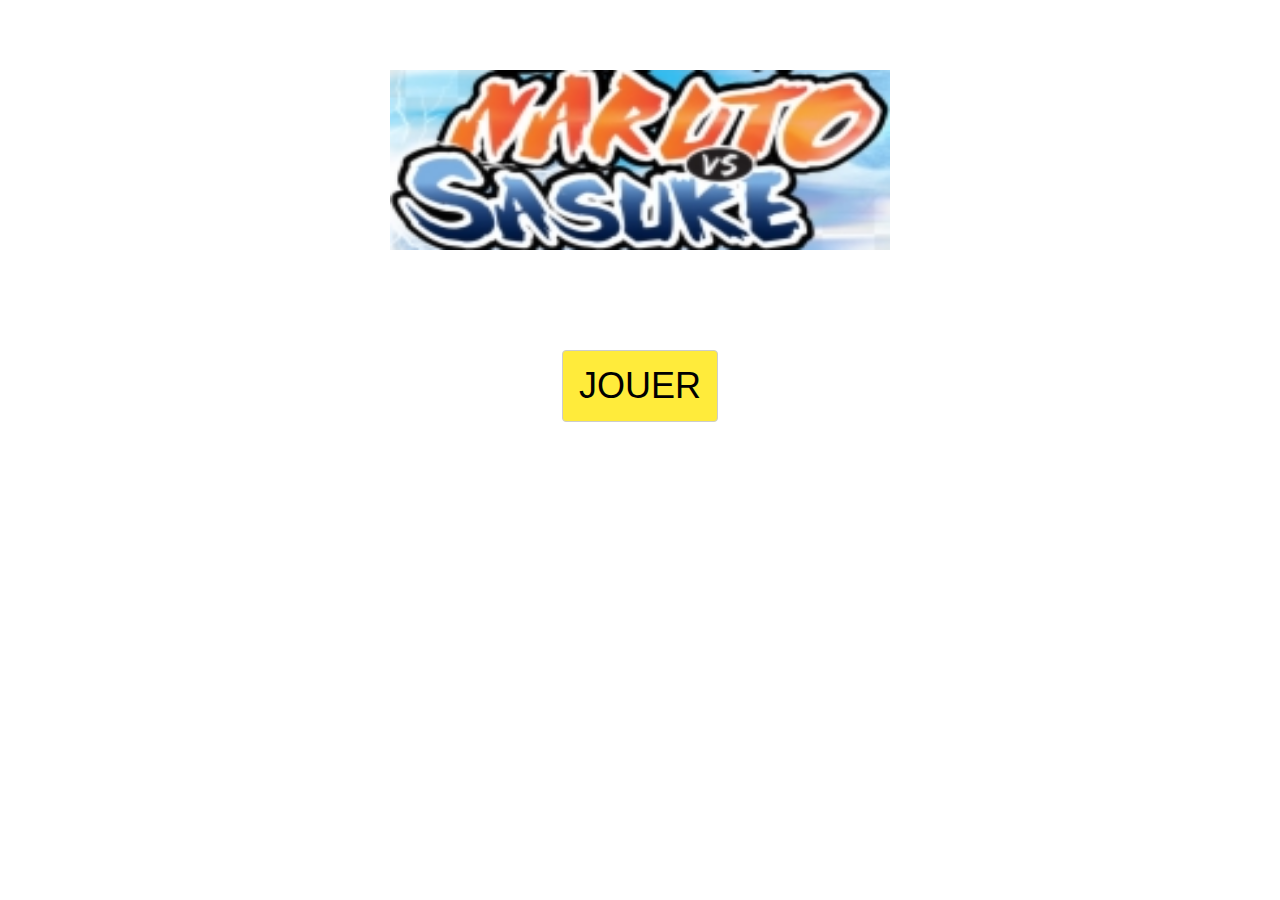
<file: index.html>
<!DOCTYPE html>
<html>

<head>
    <meta charset="utf-8">
    <title>Naruto VS Sasuke: le combat des Shunins</title>
    <link rel="stylesheet" href="styles.css">
    <link rel="stylesheet" href="fonction.js">
    <link rel="stylesheet" href="styleW3.css">
    <script src="https://code.jquery.com/jquery-3.3.1.min.js" integrity="sha256-FgpCb/KJQlLNfOu91ta32o/NMZxltwRo8QtmkMRdAu8=" crossorigin="anonymous"></script>
    <script type="text/javascript" src="fonction.js"></script>
</head>
<style>
    body {
        background-image: url(https://c.tenor.com/_J_gjB8wifoAAAAd/naruto-vs-sasuke-anime.gif);
        /* The image used for background*/
        background-repeat: no-repeat;
        /* Do not repeat the image */
        background-attachment: fixed;
        /* Center the image */
        background-size: cover;
        height: 900px
        /* Resize the background image to cover the entire container */
    }
</style>
<center><img id="img" src="narutoVSsasuke.png"></center>
<style>
    .clignote {
        animation: clignote 2s linear infinite;
    }
    
    @keyframes clignote {
        50% {
            opacity: 12px;
        }
    }
</style>
<center>
    <div id="position">
        <div class="links-container">

            <a style=text-decoration:none href="Kakashi.html" class="w3-button w3-hover-pink w3-xxlarge w3-round w3-yellow w3-border link clignote"><i class="fab fa-instagram"></i>JOUER</a>
        </div>
    </div>
</center>
</file>
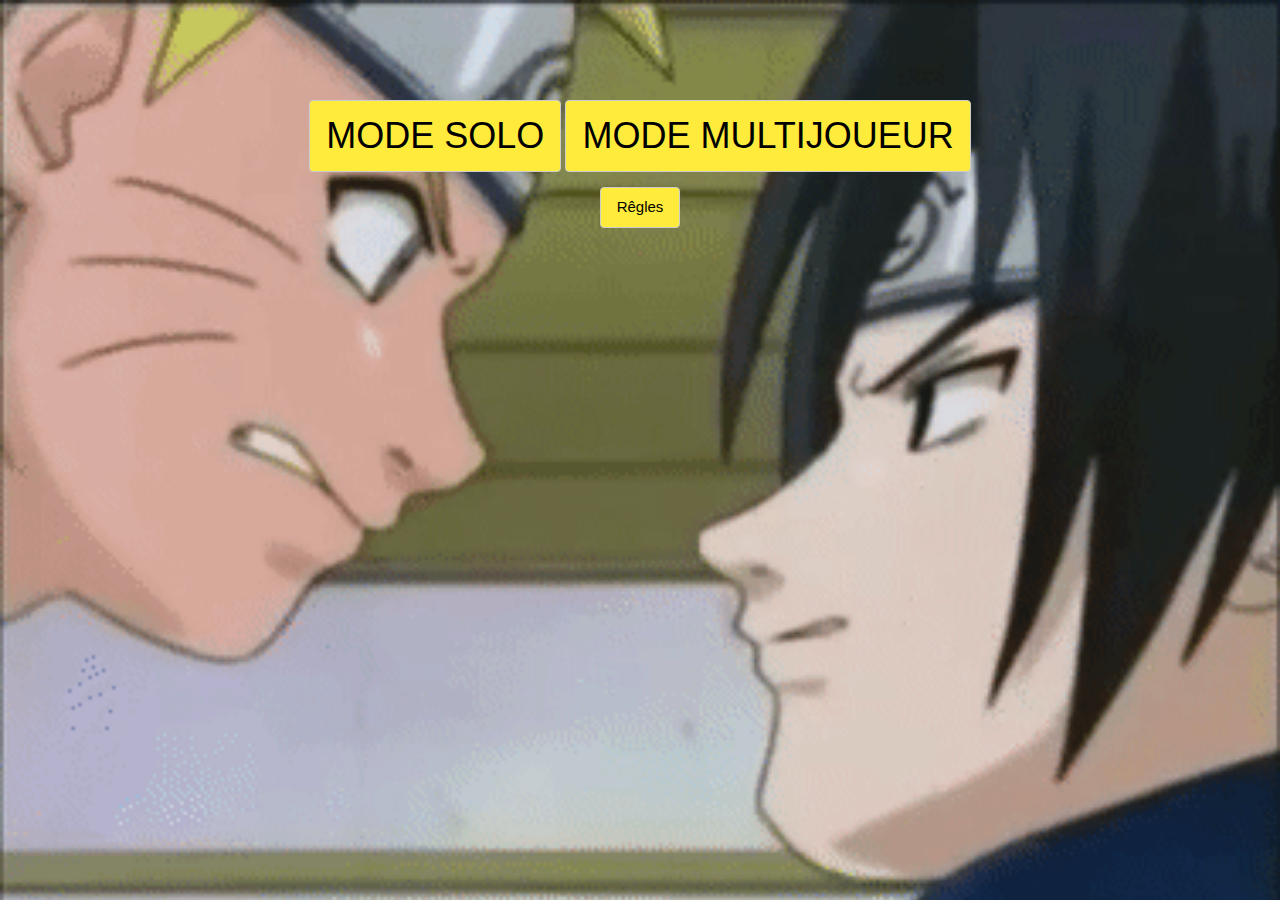
<file: choixMode.html>
<!DOCTYPE html>
<html>

<head>
    <meta charset="utf-8">
    <title>Naruto VS Sasuke: le combat des Shunins</title>
    <link rel="stylesheet" href="styles.css">
    <link rel="stylesheet" href="fonction.js">
    <link rel="stylesheet" href="styleW3.css">
    <script src="https://code.jquery.com/jquery-3.3.1.min.js" integrity="sha256-FgpCb/KJQlLNfOu91ta32o/NMZxltwRo8QtmkMRdAu8=" crossorigin="anonymous"></script>
    <script type="text/javascript" src="fonction.js"></script>
</head>
<style>
    body {
        background-image: url(narutoVSsasuke.gif);
        /* The image used for background*/
        background-repeat: no-repeat;
        /* Do not repeat the image */
        background-attachment: fixed;
        /* Center the image */
        background-size: cover;
        height: 900px
        /* Resize the background image to cover the entire container */
    }
</style>
<style>
    .clignote {
        animation: clignote 2s linear infinite;
    }
    
    @keyframes clignote {
        50% {
            opacity: 12px;
        }
    }
</style>
<center>
    <div id="position">
        <div class="links-container">

            <a style=text-decoration:none href="modeSolo.html" class="w3-button w3-hover-pink w3-xxlarge w3-round w3-yellow w3-border link clignote"><i class="fab fa-instagram"></i>MODE SOLO</a>
            <a style=text-decoration:none href="jeu.html" class="w3-button w3-hover-pink w3-xxlarge w3-round w3-yellow w3-border link clignote"><i class="fab fa-instagram"></i>MODE MULTIJOUEUR</a>
            <p><a style=text-decoration:none href="Kakashi.html" class="w3-button w3-hover-blue w3-round w3-yellow w3-border link clignote"><i class="fab fa-instagram"></i>Rêgles
            </a></p>
        </div>
    </div>
</center>
</file>
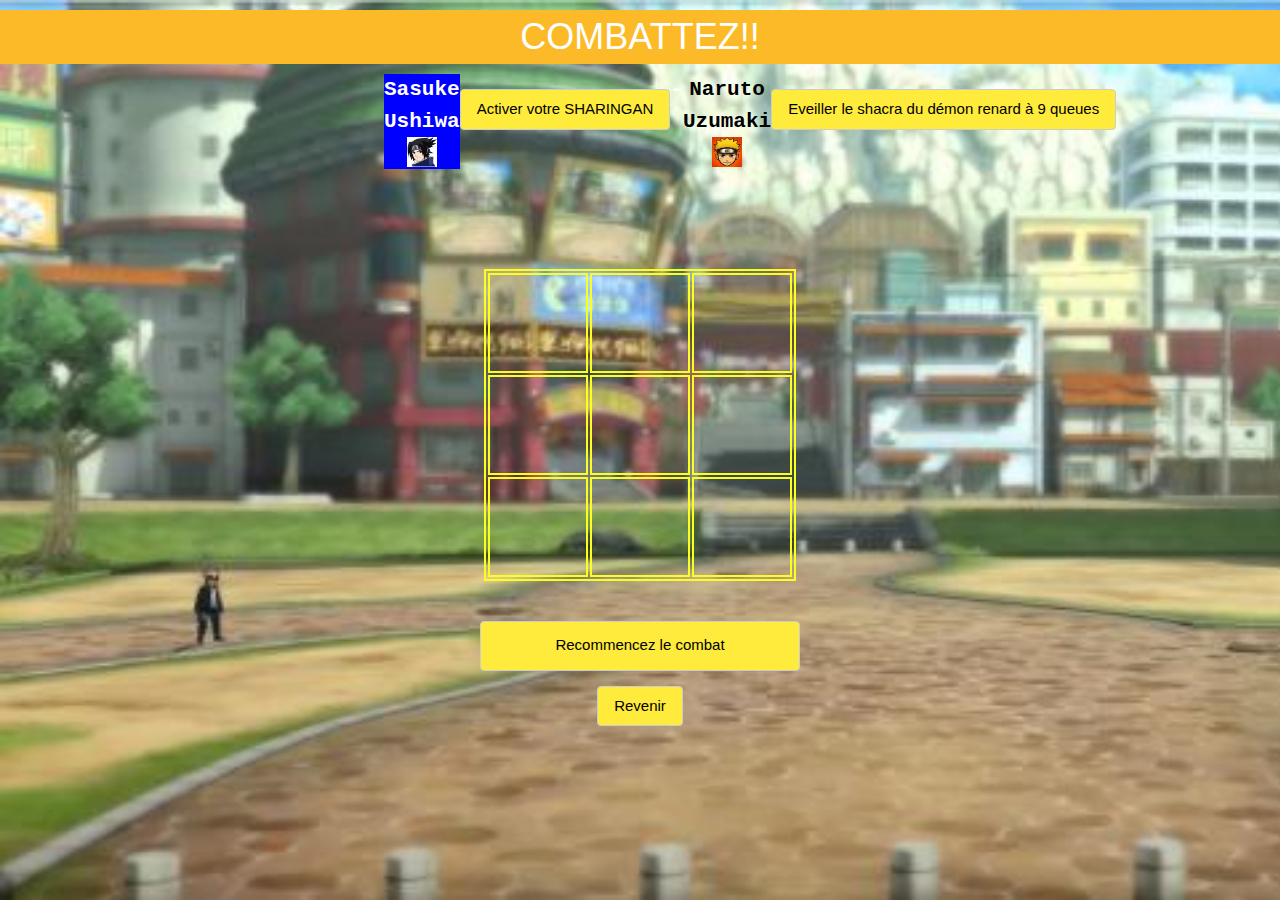
<file: jeu.html>
<!DOCTYPE html>
<html>

<head>
    <meta charset="utf-8">
    <title>Naruto VS Sasuke</title>
    <link rel="stylesheet" href="styles.css">
    <link rel="stylesheet" href="fonction.js">
    <link rel="stylesheet" href="styleW3.css">
    <script src="https://code.jquery.com/jquery-3.3.1.min.js" integrity="sha256-FgpCb/KJQlLNfOu91ta32o/NMZxltwRo8QtmkMRdAu8=" crossorigin="anonymous"></script>
    <script type="text/javascript" src="fonction.js"></script>
</head>

<body>

    <header>
        <h1 style="color:rgb(255, 255, 255);background-color: rgb(253, 186, 40);">COMBATTEZ!!</h1>
        <div class="infos">
            <span class="player0">Sasuke Ushiwa <img style=" height:30px;width:30px" src=sasuke2.jpg></span><br>
            <p><a style=text-decoration:none href="sharingan.html" class="w3-button w3-hover-blue  w3-round w3-yellow w3-border link clignote"><i class="fab fa-instagram"></i>Activer votre SHARINGAN</a></p>
            <span>-</span>
            <span style=color:black class="player1">Naruto Uzumaki

                <img style=" height:30px;width:30px" src=naruto2.jpg>
            </span><br>
            <p><a style=text-decoration:none href="demonrenard9queues.html" class="w3-button w3-hover-blue  w3-round w3-yellow w3-border link clignote"><i class="fab fa-instagram"></i>Eveiller le shacra du démon renard à 9 queues</a></p>
        </div>
    </header>
    <div id="result">

    </div>
    <div id="position2">
        <table>
            <tr>
                <td></td>
                <td></td>
                <td></td>
            </tr>
            <tr>
                <td></td>
                <td></td>
                <td></td>
            </tr>
            <tr>
                <td></td>
                <td></td>
                <td></td>
            </tr>

        </table>
    </div>
    <footer>
        <script></script>

        <button class="w3-button w3-hover-blue w3-round w3-yellow w3-border link button " onclick="morpion.reset();">Recommencez le combat</button>
        <p><a style=text-decoration:none href="choixMode.html" class="w3-button w3-hover-blue  w3-round w3-yellow w3-border link clignote"><i class="fab fa-instagram"></i>Revenir</a></p>
    </footer>

</body>

</html>
<script>
</script>
</file>
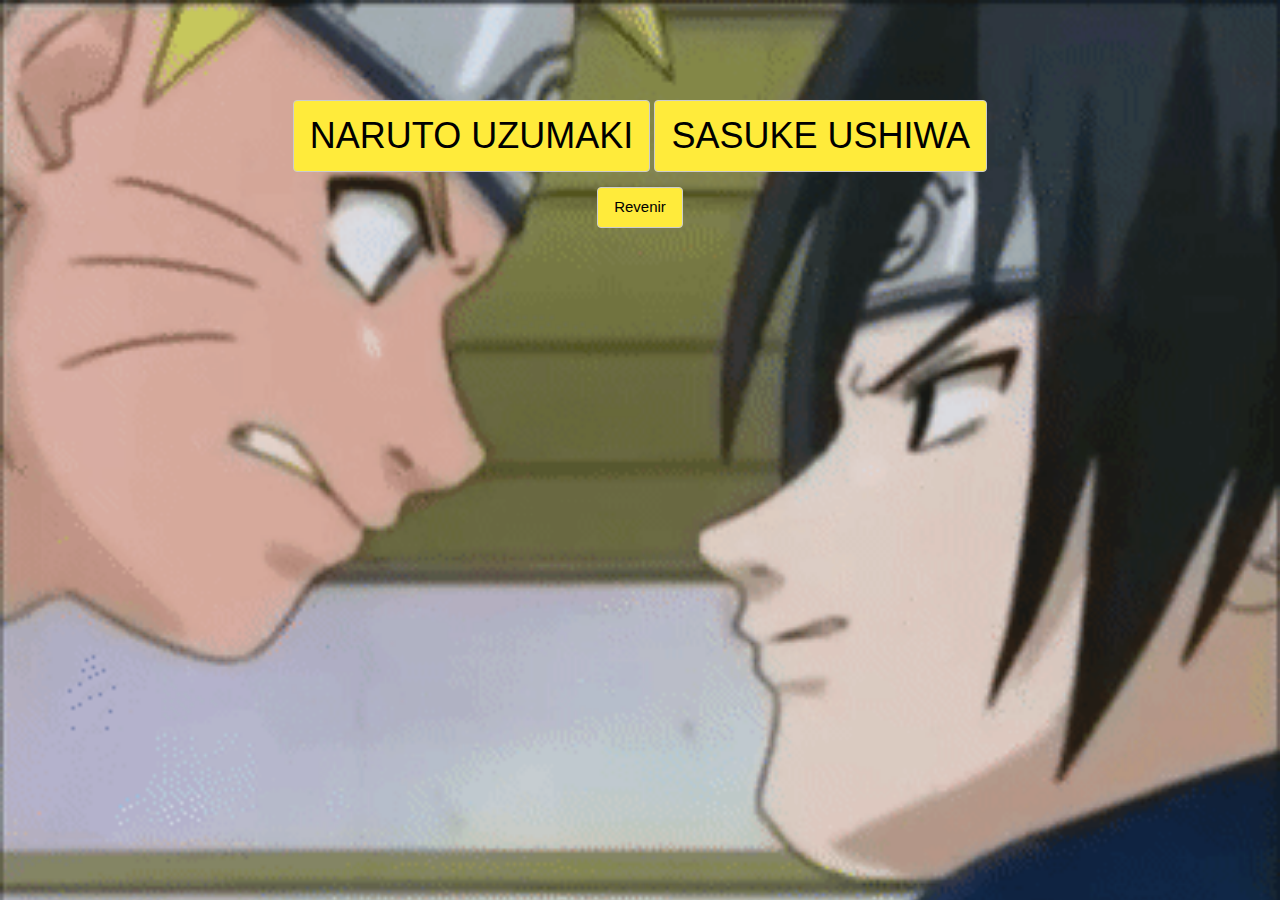
<file: modeSolo.html>
<!DOCTYPE html>
<html>

<head>
    <meta charset="utf-8">
    <title>Naruto VS Sasuke: le combat des Shunins</title>
    <link rel="stylesheet" href="styles.css">
    <link rel="stylesheet" href="fonction.js">
    <link rel="stylesheet" href="styleW3.css">
    <script src="https://code.jquery.com/jquery-3.3.1.min.js" integrity="sha256-FgpCb/KJQlLNfOu91ta32o/NMZxltwRo8QtmkMRdAu8=" crossorigin="anonymous"></script>
    <script type="text/javascript" src="fonction.js"></script>
</head>
<style>
    body {
        background-image: url(narutoVSsasuke.gif);
        /* The image used for background*/
        background-repeat: no-repeat;
        /* Do not repeat the image */
        background-attachment: fixed;
        /* Center the image */
        background-size: cover;
        height: 900px
        /* Resize the background image to cover the entire container */
    }
</style>
<style>
    .clignote {
        animation: clignote 2s linear infinite;
    }
    
    @keyframes clignote {
        50% {
            opacity: 12px;
        }
    }
</style>
<center>
    <div id="position">
        <div class="links-container">

            <a style=text-decoration:none href="naruto.html" class="w3-button w3-hover-pink w3-xxlarge w3-round w3-yellow w3-border link clignote"><i class="fab fa-instagram"></i>NARUTO UZUMAKI</a>
            <a style=text-decoration:none href="sasuke.html" class="w3-button w3-hover-pink w3-xxlarge w3-round w3-yellow w3-border link clignote"><i class="fab fa-instagram"></i>SASUKE USHIWA</a>
            <p><a style=text-decoration:none href="choixMode.html" class="w3-button w3-hover-blue w3-round w3-yellow w3-border link clignote"><i class="fab fa-instagram"></i>Revenir</a></p>
        </div>
    </div>
</center>
</file>
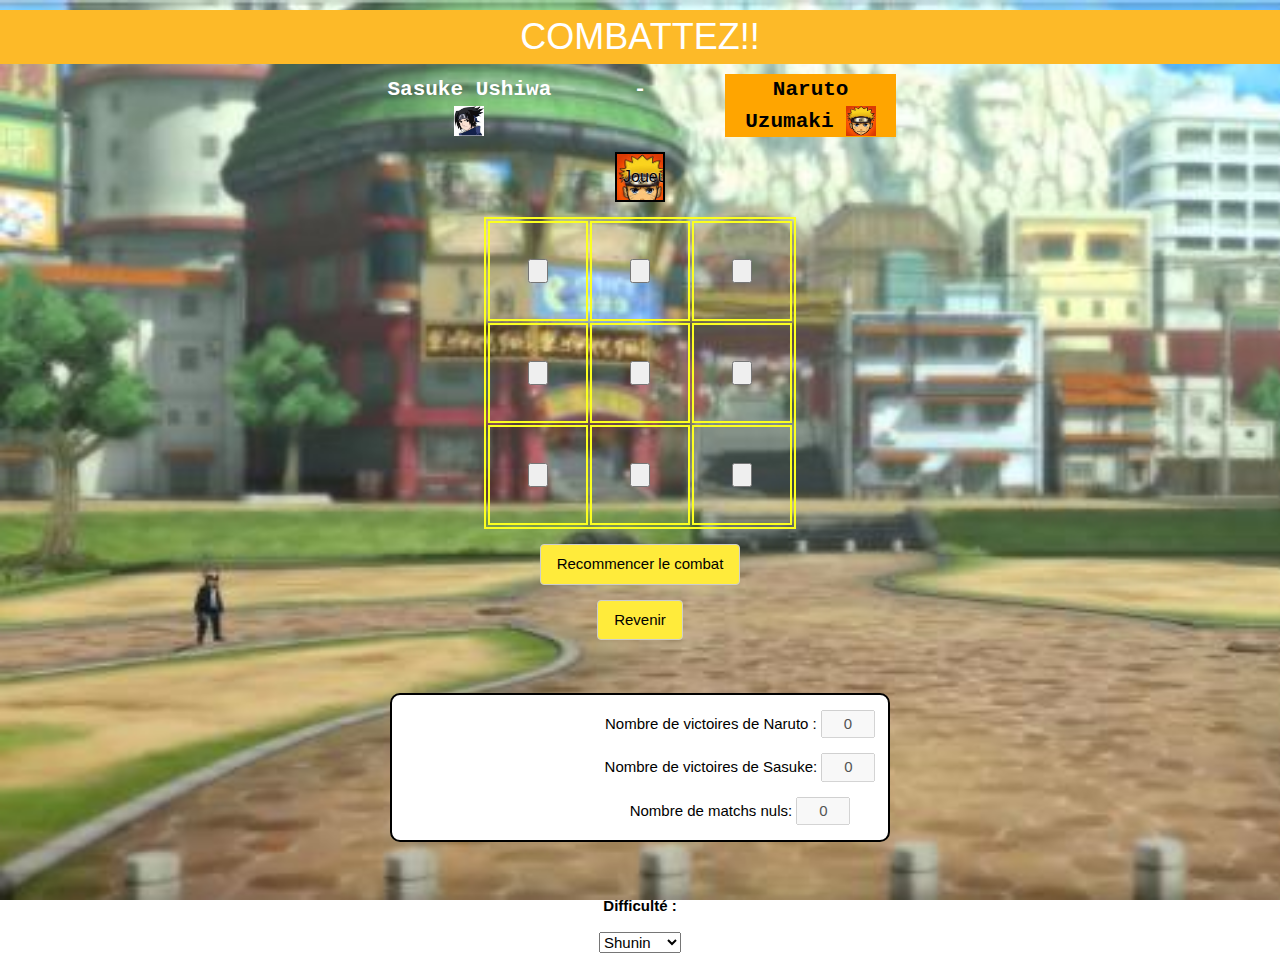
<file: naruto.html>
<head>
    <meta charset="utf-8">
    <title>Naruto VS Sasuke</title>
    <link rel="stylesheet" href="styles.css">
    <link rel="stylesheet" href="fonction.js">
    <link rel="stylesheet" href="styleW3.css">
    <script src="https://code.jquery.com/jquery-3.3.1.min.js" integrity="sha256-FgpCb/KJQlLNfOu91ta32o/NMZxltwRo8QtmkMRdAu8=" crossorigin="anonymous"></script>
    <script type="text/javascript" src="fonction.js"></script>
</head>
<header>
    <h1 style="color:rgb(255, 255, 255);background-color: rgb(253, 186, 40);">COMBATTEZ!!</h1>
    <div class="infos">
        <span class="player">Sasuke Ushiwa <img style=" height:30px;width:30px" src=sasuke2.jpg></span>
        <span>-</span>
        <span style=color:black;background:orange class="player1">Naruto Uzumaki

                <img style=" height:30px;width:30px" src=naruto2.jpg>
            </span>
    </div>
</header>
<style>
    body {
        background-image: url(narutoStorm4.jpg);
        /* The image used for background*/
        background-repeat: no-repeat;
        /* Do not repeat the image */
        background-attachment: fixed;
        /* Center the image */
        background-size: cover;
        height: 900px
        /* Resize the background image to cover the entire container */
    }
    
    #p {
        font-family: Arial, Helvetica, sans-serif;
        width: 500px;
        margin: auto;
        padding-left: 200px;
        border-left: 2px solid black;
        border-right: 2px solid black;
        border-top: 2px solid black;
        border-bottom: 2px solid black;
        border-radius: 10px;
        background: #ffff;
    }
</style>
<script language="javascript">
    //<!--
    /*Â© Nicolas DUBIEN - 2006*/
    var joueurdebut = 0;
    var nbjeucpu = 0;
    var joueur = 0;
    var utiltechnique = 0;
    var casejoueur = " ";
    var fin = 0;
    var victoire0 = 0;
    var victoire1 = 0;
    var victoire2 = 0;

    function changejoueur() {
        joueur++;
        if (joueur == 2) joueur = 0;
    }

    function affichechoix(casejoue) {
        if (joueur == 0) casejoueur = "Naruto";
        else casejoueur = "Sasuke";
        if (casejoue == 0) {
            document.morpion.case0.value = casejoueur;
            document.morpion.case0.id = "joueur" + (joueur + 1);
        }
        if (casejoue == 1) {
            document.morpion.case1.value = casejoueur;
            document.morpion.case1.id = "joueur" + (joueur + 1);
        }
        if (casejoue == 2) {
            document.morpion.case2.value = casejoueur;
            document.morpion.case2.id = "joueur" + (joueur + 1);
        }
        if (casejoue == 3) {
            document.morpion.case3.value = casejoueur;
            document.morpion.case3.id = "joueur" + (joueur + 1);
        }
        if (casejoue == 4) {
            document.morpion.case4.value = casejoueur;
            document.morpion.case4.id = "joueur" + (joueur + 1);
        }
        if (casejoue == 5) {
            document.morpion.case5.value = casejoueur;
            document.morpion.case5.id = "joueur" + (joueur + 1);
        }
        if (casejoue == 6) {
            document.morpion.case6.value = casejoueur;
            document.morpion.case6.id = "joueur" + (joueur + 1);
        }
        if (casejoue == 7) {
            document.morpion.case7.value = casejoueur;
            document.morpion.case7.id = "joueur" + (joueur + 1);
        }
        if (casejoue == 8) {
            document.morpion.case8.value = casejoueur;
            document.morpion.case8.id = "joueur" + (joueur + 1);
        }
    }

    function gagnant(jeu) {
        var fin = new Array();
        fin[0] = 0;
        fin[1] = 0;
        for (var i = 0; i != 3; i++) {
            /*VÃ©rification des lignes*/
            if (jeu[i * 3] == jeu[i * 3 + 1] && jeu[i * 3] == jeu[i * 3 + 2] && jeu[i * 3] != " ") {
                fin[0] = 1;
                fin[1] = jeu[i * 3];
            }
            /*VÃ©rification des colonnes*/
            if (jeu[i] == jeu[i + 3] && jeu[i] == jeu[i + 6] && jeu[i] != " ") {
                fin[0] = 1;
                fin[1] = jeu[i];
            }
        }
        /*VÃ©rification des diagonales*/
        if (jeu[0] == jeu[4] && jeu[0] == jeu[8] && jeu[0] != " ") {
            fin[0] = 1;
            fin[1] = jeu[0];
        }
        if (jeu[2] == jeu[4] && jeu[2] == jeu[6] && jeu[2] != " ") {
            fin[0] = 1;
            fin[1] = jeu[2];
        }
        /*S'il n'y a pas de gagnant, il vÃ©rifie si la grille est pleine*/
        if (fin[0] == 0) {
            var nbvides = 0;
            for (var w = 0; w != 9; w++)
                if (jeu[w] == " ") nbvides++;
            if (nbvides == 0) fin[0] = 1;
        }
        return fin;
    }

    function affichegagnant(winner) {
        var phrase;
        if (winner == "Naruto" || winner == "Sasuke") {
            phrase = "Victoire de ";
            if (winner == "Naruto") {
                phrase += "Naruto !! ";
                victoire1++;
                document.morpion.joueursuiv.id = "joueurinfo1";
            } else {
                phrase += "Sasuke!! ";
                victoire2++;
                document.morpion.joueursuiv.id = "joueurinfo2";
            }
            phrase += "";
        } else {
            phrase = "Personne n\'a gagnÃ©!";
            document.morpion.joueursuiv.id = "rieninfo";
            victoire0++;
        }
        document.morpion.joueursuiv.value = phrase;
        alert(phrase);
        jeufini = 1;
    }

    function grille() {
        var jeu = new Array();
        jeu[0] = document.morpion.case0.value;
        jeu[1] = document.morpion.case1.value;
        jeu[2] = document.morpion.case2.value;
        jeu[3] = document.morpion.case3.value;
        jeu[4] = document.morpion.case4.value;
        jeu[5] = document.morpion.case5.value;
        jeu[6] = document.morpion.case6.value;
        jeu[7] = document.morpion.case7.value;
        jeu[8] = document.morpion.case8.value;
        return jeu;
    }

    function affjoueursuiv() {
        document.morpion.joueursuiv.value = "Joueur " + (joueur + 1);
        document.morpion.joueursuiv.id = "joueurinfo" + (joueur + 1);
    }

    function affvictoires() {
        document.morpionscore.info1.value = victoire1;
        document.morpionscore.info2.value = victoire2;
        document.morpionscore.info3.value = victoire0;
    }

    function victoirepossible(jeu, lettre) {
        var fin = -1;
        for (var i = 0; i != 3; i++) {

            /*VÃ©rification des lignes*/
            // - Gauche de la ligne
            if (jeu[i * 3] != jeu[i * 3 + 1] && jeu[i * 3 + 1] == jeu[i * 3 + 2] && jeu[i * 3] == " " && jeu[i * 3 + 1] == lettre) fin = i * 3;
            // - Milieu de la ligne
            if (jeu[i * 3] != jeu[i * 3 + 1] && jeu[i * 3] == jeu[i * 3 + 2] && jeu[i * 3 + 1] == " " && jeu[i * 3] == lettre) fin = i * 3 + 1;
            // - Droite de la ligne
            if (jeu[i * 3] == jeu[i * 3 + 1] && jeu[i * 3] != jeu[i * 3 + 2] && jeu[i * 3 + 2] == " " && jeu[i * 3] == lettre) fin = i * 3 + 2;

            /*VÃ©rification des colonnes*/
            // - Haut de la colonne
            if (jeu[i] != jeu[i + 3] && jeu[i + 3] == jeu[i + 6] && jeu[i] == " " && jeu[i + 3] == lettre) fin = i;
            // - Milieu de la colonne
            if (jeu[i] != jeu[i + 3] && jeu[i] == jeu[i + 6] && jeu[i + 3] == " " && jeu[i] == lettre) fin = i + 3;
            // - Bas de la colonne
            if (jeu[i] == jeu[i + 3] && jeu[i] != jeu[i + 6] && jeu[i + 6] == " " && jeu[i] == lettre) fin = i + 6;

        }
        /*VÃ©rification des diagonales*/
        if (jeu[0] != jeu[4] && jeu[4] == jeu[8] && jeu[0] == " " && jeu[4] == lettre) fin = 0;
        if (jeu[0] != jeu[4] && jeu[0] == jeu[8] && jeu[4] == " " && jeu[0] == lettre) fin = 4;
        if (jeu[0] == jeu[4] && jeu[0] != jeu[8] && jeu[8] == " " && jeu[0] == lettre) fin = 8;
        if (jeu[2] != jeu[4] && jeu[4] == jeu[6] && jeu[2] == " " && jeu[4] == lettre) fin = 2;
        if (jeu[2] != jeu[4] && jeu[2] == jeu[6] && jeu[4] == " " && jeu[2] == lettre) fin = 4;
        if (jeu[2] == jeu[4] && jeu[2] != jeu[6] && jeu[6] == " " && jeu[2] == lettre) fin = 6;

        return fin;
    }

    function technique(jeu) {
        var casejoue = -1;
        if (nbjeucpu == 0) casejoue = 0;
        if (nbjeucpu == 1) {
            if (jeu[2] == "Naruto" || jeu[4] == "Naruto" || jeu[6] == "Naruto") casejoue = 8;
            else {
                if (jeu[4] == " ") {
                    casejoue = 4;
                    utiltechnique = 1;
                }
            }
        }
        if (nbjeucpu == 2) {
            if (utiltechnique == 1) {
                if (jeu[1] == "Naruto") casejoue = 6;
                else casejoue = 2;
            }
        }
        return casejoue;
    }

    function cpuchoix() {
        jeu = grille();
        /*L'ordinateur vÃ©rifie s'il peut gagner Ã  ce tour*/
        var nivdifficulte = document.difficult.niveau.value;
        var casejoue = -1;
        if (nivdifficulte == 4) var optionfacile = Math.round(Math.random() * 1);
        else var optionfacile = 0;
        //Facile, il 1 chance sur 2 de ne pas trouver ses possibilitÃ©s de victoire
        //Autres, il trouve toutes ses possibilitÃ©s de victoire
        if (optionfacile == 0) casejoue = victoirepossible(jeu, 'Sasuke');
        /*Plus le niveau de difficultÃ© est important et plus l'ordinateur vÃ©rifie les possibilitÃ©s*/
        //Facile, il vÃ©rifie 2 fois sur 5 les possibilitÃ©s du joueur
        //Moyen, il vÃ©rifie 2 fois sur 3 les possibilitÃ©s du joueur
        //Difficile, il vÃ©rifie toutes les fois les possibilitÃ©s du joueur
        var option2 = Math.round(Math.random() * nivdifficulte);
        /*Si ce n'est pas le cas il vÃ©rifie si le joueur peut gagner*/
        if ((option2 == 0 || option2 == 1) && casejoue == -1) casejoue = victoirepossible(jeu, 'Naruto');
        if (nivdifficulte == 0 && joueurdebut == 1 && casejoue == -1) casejoue = technique(jeu);
        /*Si personne ne peut gagner il joue dans n'importe quelle case*/
        if (casejoue == -1) {
            for (var i = 0; i != 1;) {
                casejoue = Math.round(Math.random() * 8);
                if (jeu[casejoue] == " ") i = 1;
            }
        }
        return casejoue;
    }

    function cpu() {
        if (jeufini == 0) {
            casejoue = cpuchoix();
            nbjeucpu++;
            affichechoix(casejoue);
            jeu = grille();
            changejoueur();
            var fin = gagnant(jeu);
            affjoueursuiv();
            if (fin[0] == 1) affichegagnant(fin[1]);
            affvictoires();
        }
    }

    function jouer(casejoue) {
        if (jeufini == 0) {
            var jeu = grille();
            if (jeu[casejoue] == " ") {
                affichechoix(casejoue);
                jeu = grille();
                changejoueur();
                var fin = gagnant(jeu);
                affjoueursuiv();
                if (fin[0] == 1) affichegagnant(fin[1]);
                affvictoires();
                if (joueur == 1) cpu();
            } else alert("Vous ne pouvez attaquer ici!");
        } else alert("Si vous souhaitez refaire un combat,\nveuillez cliquer sur \'RECOMMENCER LE COMBAT\'");
    }

    function newgame() {
        document.morpion.case0.value = " ";
        document.morpion.case1.value = " ";
        document.morpion.case2.value = " ";
        document.morpion.case3.value = " ";
        document.morpion.case4.value = " ";
        document.morpion.case5.value = " ";
        document.morpion.case6.value = " ";
        document.morpion.case7.value = " ";
        document.morpion.case8.value = " ";
        document.morpion.case0.id = "rien";
        document.morpion.case1.id = "rien";
        document.morpion.case2.id = "rien";
        document.morpion.case3.id = "rien";
        document.morpion.case4.id = "rien";
        document.morpion.case5.id = "rien";
        document.morpion.case6.id = "rien";
        document.morpion.case7.id = "rien";
        document.morpion.case8.id = "rien";
        joueurdebut = joueur;
        nbjeucpu = 0;
        utiltechnique = 0;
        document.morpion.joueursuiv.value = "Joueur " + (joueur + 1);
        document.morpion.joueursuiv.id = "joueurinfo" + (joueur + 1);
        affvictoires();
        jeufini = 0;
        if (joueur == 1) cpu();
    }

    function bonjour() {
        document.difficult.niveau.value = 2;
        alert("Bienvenue au jeu \"Morpion contre l\'ordinateur\"");
        newgame();
    }

    function aurevoir() {
        alert("Au revoir et Ã  bientÃ´t\n\nÂ© Nicolas DUBIEN  - 2006");
    }
    //-->
</script>
<style type="text/css">
    #joueur1 {
        background-image: url(naruto2.jpg );
        width: 50px;
        height: 50px;
        background-size: 50px;
        border: solid 2px;
        text-shadow: white 0px 0px 2px;
        font-size: 16px;
    }
    
    #joueur2 {
        background-image: url(sasuke2.jpg);
        width: 50px;
        height: 50px;
        background-size: 50px;
        border: solid 2px;
        text-shadow: white 0px 0px 2px;
        font-size: 16px;
    }
    
    #joueurinfo1 {
        background-image: url(naruto2.jpg);
        width: 50px;
        height: 50px;
        background-size: 50px;
        border: solid 2px;
        text-shadow: white 0px 0px 2px;
        font-size: 16px;
    }
    
    #joueurinfo2 {
        background-image: url(sasuke2.jpg);
        width: 50px;
        height: 50px;
        background-size: 50px;
        border: solid 2px;
        text-shadow: white 0px 0px 2px;
        font-size: 16px;
    }
</style>
</head>

<body onLoad="bonjour()">
    <div align="center">
        <form name="morpion" method="post" action="">
            <p>
                <input type="button" name="joueursuiv" value="">
            </p>
            <table border="4" cellspacing="2">
                <tr>
                    <td><input name="case0" type="button" value=" " onClick="jouer('0')"></td>
                    <td><input name="case1" type="button" value=" " onClick="jouer('1')"></td>
                    <td><input name="case2" type="button" value=" " onClick="jouer('2')"></td>
                </tr>
                <tr>
                    <td><input name="case3" type="button" value=" " onClick="jouer('3')"></td>
                    <td><input name="case4" type="button" value=" " onClick="jouer('4')"></td>
                    <td><input name="case5" type="button" value=" " onClick="jouer('5')"></td>
                </tr>
                <tr>
                    <td><input name="case6" type="button" value=" " onClick="jouer('6')"></td>
                    <td><input name="case7" type="button" value=" " onClick="jouer('7')"></td>
                    <td><input name="case8" type="button" value=" " onClick="jouer('8')"></td>
                </tr>
            </table>
        </form>
        <a style=text-decoration:none href="#" onClick="newgame()" class="w3-button w3-hover-blue  w3-round w3-yellow w3-border link clignote"><i class="fab fa-instagram"></i>Recommencer le combat</a>
        <p><a style=text-decoration:none href="modeSolo.html" class="w3-button w3-hover-blue w3-round w3-yellow w3-border link clignote"><i class="fab fa-instagram"></i>Revenir</a></p>
        <p>&nbsp;</p>
        <div id="p">
            <form name="morpionscore" method="post" action="">
                <p>Nombre de victoires de Naruto :
                    <input name="info1" type="text" value="" size="3" disabled>
                </p>
                <p>Nombre de victoires de Sasuke:
                    <input name="info2" type="text" value="" size="3" disabled>
                </p>
                <p>Nombre de matchs nuls:
                    <input name="info3" type="text" value="" size="3" disabled>
                </p>
            </form>
        </div>
        <p>&nbsp;</p>
        <form name="difficult" method="post" action="">
            <p><strong>Difficult&eacute; : </strong></p>
            <p>
                <select name="niveau" size="1" id="niveau">
      <option value="4">Genin</option>
      <option value="2">Shunin</option>
      <option value="1">Hockage</option>
	  <option value="0">Démon</option>
    </select>
            </p>
        </form>
    </div>
</body>

</html>
</file>
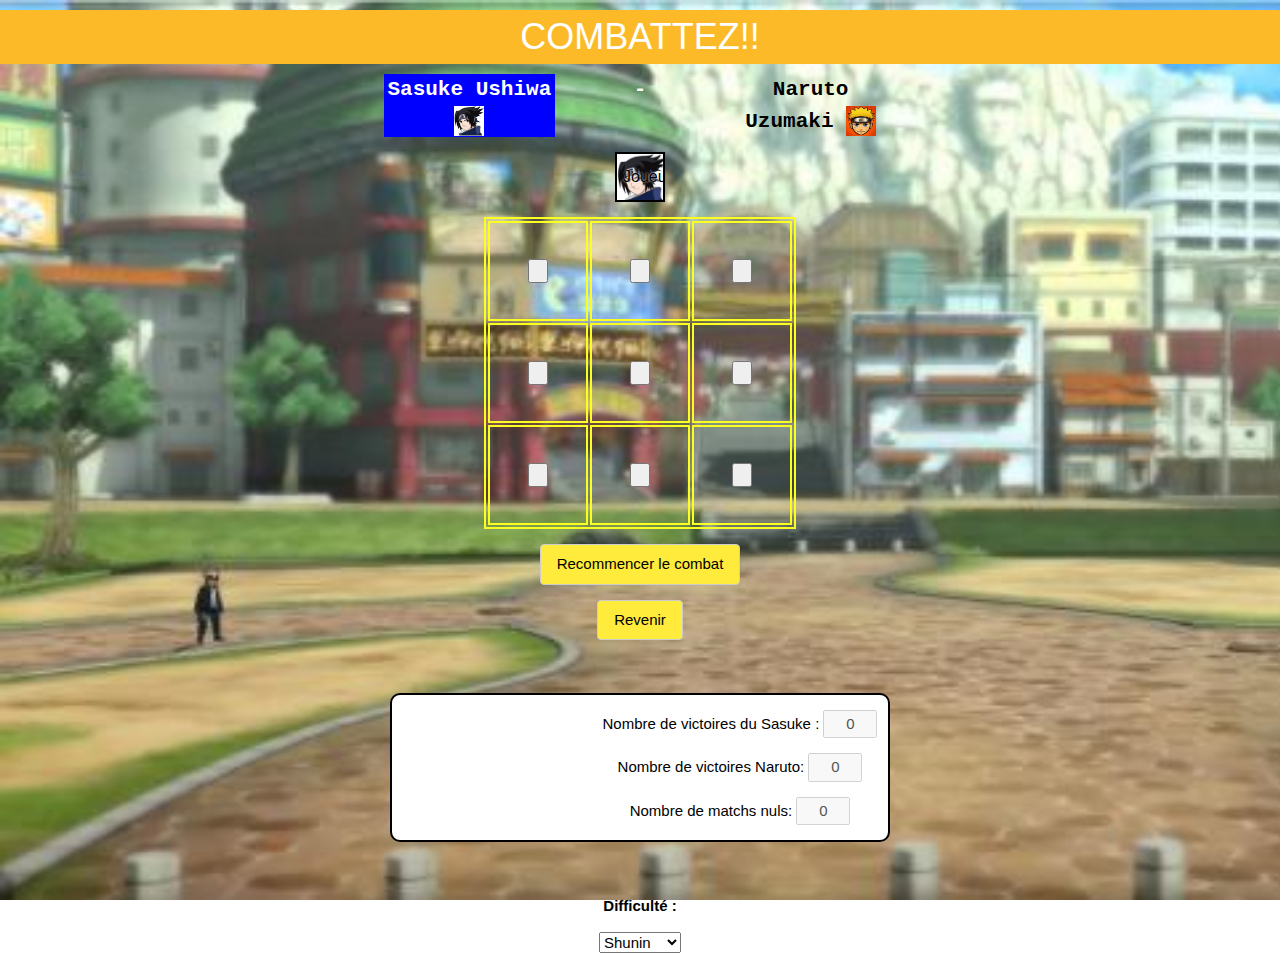
<file: sasuke.html>
<head>
    <meta charset="utf-8">
    <title>Naruto VS Sasuke</title>
    <link rel="stylesheet" href="styles.css">
    <link rel="stylesheet" href="fonction.js">
    <link rel="stylesheet" href="styleW3.css">
    <script src="https://code.jquery.com/jquery-3.3.1.min.js" integrity="sha256-FgpCb/KJQlLNfOu91ta32o/NMZxltwRo8QtmkMRdAu8=" crossorigin="anonymous"></script>
    <script type="text/javascript" src="fonction.js"></script>
</head>
<header>
    <h1 style="color:rgb(255, 255, 255);background-color: rgb(253, 186, 40);">COMBATTEZ!!</h1>
    <div class="infos">
        <span class="player0">Sasuke Ushiwa <img style=" height:30px;width:30px" src=sasuke2.jpg></span>
        <span>-</span>
        <span style=color:black class="player1">Naruto Uzumaki

                <img style=" height:30px;width:30px" src=naruto2.jpg>
            </span>
    </div>
</header>
<style>
    body {
        background-image: url(narutoStorm4.jpg);
        /* The image used for background*/
        background-repeat: no-repeat;
        /* Do not repeat the image */
        background-attachment: fixed;
        /* Center the image */
        background-size: cover;
        height: 900px
        /* Resize the background image to cover the entire container */
    }
    
    #p {
        font-family: Arial, Helvetica, sans-serif;
        width: 500px;
        margin: auto;
        padding-left: 200px;
        border-left: 2px solid black;
        border-right: 2px solid black;
        border-top: 2px solid black;
        border-bottom: 2px solid black;
        border-radius: 10px;
        background: #ffff;
    }
</style>
<script language="javascript">
    //<!--
    /*Â© Nicolas DUBIEN - 2006*/
    var joueurdebut = 0;
    var nbjeucpu = 0;
    var joueur = 0;
    var utiltechnique = 0;
    var casejoueur = " ";
    var fin = 0;
    var victoire0 = 0;
    var victoire1 = 0;
    var victoire2 = 0;

    function changejoueur() {
        joueur++;
        if (joueur == 2) joueur = 0;
    }

    function affichechoix(casejoue) {
        if (joueur == 0) casejoueur = "Sasuke";
        else casejoueur = "Naruto";
        if (casejoue == 0) {
            document.morpion.case0.value = casejoueur;
            document.morpion.case0.id = "joueur" + (joueur + 1);
        }
        if (casejoue == 1) {
            document.morpion.case1.value = casejoueur;
            document.morpion.case1.id = "joueur" + (joueur + 1);
        }
        if (casejoue == 2) {
            document.morpion.case2.value = casejoueur;
            document.morpion.case2.id = "joueur" + (joueur + 1);
        }
        if (casejoue == 3) {
            document.morpion.case3.value = casejoueur;
            document.morpion.case3.id = "joueur" + (joueur + 1);
        }
        if (casejoue == 4) {
            document.morpion.case4.value = casejoueur;
            document.morpion.case4.id = "joueur" + (joueur + 1);
        }
        if (casejoue == 5) {
            document.morpion.case5.value = casejoueur;
            document.morpion.case5.id = "joueur" + (joueur + 1);
        }
        if (casejoue == 6) {
            document.morpion.case6.value = casejoueur;
            document.morpion.case6.id = "joueur" + (joueur + 1);
        }
        if (casejoue == 7) {
            document.morpion.case7.value = casejoueur;
            document.morpion.case7.id = "joueur" + (joueur + 1);
        }
        if (casejoue == 8) {
            document.morpion.case8.value = casejoueur;
            document.morpion.case8.id = "joueur" + (joueur + 1);
        }
    }

    function gagnant(jeu) {
        var fin = new Array();
        fin[0] = 0;
        fin[1] = 0;
        for (var i = 0; i != 3; i++) {
            /*VÃ©rification des lignes*/
            if (jeu[i * 3] == jeu[i * 3 + 1] && jeu[i * 3] == jeu[i * 3 + 2] && jeu[i * 3] != " ") {
                fin[0] = 1;
                fin[1] = jeu[i * 3];
            }
            /*VÃ©rification des colonnes*/
            if (jeu[i] == jeu[i + 3] && jeu[i] == jeu[i + 6] && jeu[i] != " ") {
                fin[0] = 1;
                fin[1] = jeu[i];
            }
        }
        /*VÃ©rification des diagonales*/
        if (jeu[0] == jeu[4] && jeu[0] == jeu[8] && jeu[0] != " ") {
            fin[0] = 1;
            fin[1] = jeu[0];
        }
        if (jeu[2] == jeu[4] && jeu[2] == jeu[6] && jeu[2] != " ") {
            fin[0] = 1;
            fin[1] = jeu[2];
        }
        /*S'il n'y a pas de gagnant, il vÃ©rifie si la grille est pleine*/
        if (fin[0] == 0) {
            var nbvides = 0;
            for (var w = 0; w != 9; w++)
                if (jeu[w] == " ") nbvides++;
            if (nbvides == 0) fin[0] = 1;
        }
        return fin;
    }

    function affichegagnant(winner) {
        var phrase;
        if (winner == "Sasuke" || winner == "Naruto") {
            phrase = "Victoire de ";
            if (winner == "Sasuke") {
                phrase += "Sasuke !! ";
                victoire1++;
                document.morpion.joueursuiv.id = "joueurinfo1";
            } else {
                phrase += "Naruto!! ";
                victoire2++;
                document.morpion.joueursuiv.id = "joueurinfo2";
            }
            phrase += "";
        } else {
            phrase = "Personne n\'a gagnÃ©!";
            document.morpion.joueursuiv.id = "rieninfo";
            victoire0++;
        }
        document.morpion.joueursuiv.value = phrase;
        alert(phrase);
        jeufini = 1;
    }

    function grille() {
        var jeu = new Array();
        jeu[0] = document.morpion.case0.value;
        jeu[1] = document.morpion.case1.value;
        jeu[2] = document.morpion.case2.value;
        jeu[3] = document.morpion.case3.value;
        jeu[4] = document.morpion.case4.value;
        jeu[5] = document.morpion.case5.value;
        jeu[6] = document.morpion.case6.value;
        jeu[7] = document.morpion.case7.value;
        jeu[8] = document.morpion.case8.value;
        return jeu;
    }

    function affjoueursuiv() {
        document.morpion.joueursuiv.value = "Joueur " + (joueur + 1);
        document.morpion.joueursuiv.id = "joueurinfo" + (joueur + 1);
    }

    function affvictoires() {
        document.morpionscore.info1.value = victoire1;
        document.morpionscore.info2.value = victoire2;
        document.morpionscore.info3.value = victoire0;
    }

    function victoirepossible(jeu, lettre) {
        var fin = -1;
        for (var i = 0; i != 3; i++) {

            /*VÃ©rification des lignes*/
            // - Gauche de la ligne
            if (jeu[i * 3] != jeu[i * 3 + 1] && jeu[i * 3 + 1] == jeu[i * 3 + 2] && jeu[i * 3] == " " && jeu[i * 3 + 1] == lettre) fin = i * 3;
            // - Milieu de la ligne
            if (jeu[i * 3] != jeu[i * 3 + 1] && jeu[i * 3] == jeu[i * 3 + 2] && jeu[i * 3 + 1] == " " && jeu[i * 3] == lettre) fin = i * 3 + 1;
            // - Droite de la ligne
            if (jeu[i * 3] == jeu[i * 3 + 1] && jeu[i * 3] != jeu[i * 3 + 2] && jeu[i * 3 + 2] == " " && jeu[i * 3] == lettre) fin = i * 3 + 2;

            /*VÃ©rification des colonnes*/
            // - Haut de la colonne
            if (jeu[i] != jeu[i + 3] && jeu[i + 3] == jeu[i + 6] && jeu[i] == " " && jeu[i + 3] == lettre) fin = i;
            // - Milieu de la colonne
            if (jeu[i] != jeu[i + 3] && jeu[i] == jeu[i + 6] && jeu[i + 3] == " " && jeu[i] == lettre) fin = i + 3;
            // - Bas de la colonne
            if (jeu[i] == jeu[i + 3] && jeu[i] != jeu[i + 6] && jeu[i + 6] == " " && jeu[i] == lettre) fin = i + 6;

        }
        /*VÃ©rification des diagonales*/
        if (jeu[0] != jeu[4] && jeu[4] == jeu[8] && jeu[0] == " " && jeu[4] == lettre) fin = 0;
        if (jeu[0] != jeu[4] && jeu[0] == jeu[8] && jeu[4] == " " && jeu[0] == lettre) fin = 4;
        if (jeu[0] == jeu[4] && jeu[0] != jeu[8] && jeu[8] == " " && jeu[0] == lettre) fin = 8;
        if (jeu[2] != jeu[4] && jeu[4] == jeu[6] && jeu[2] == " " && jeu[4] == lettre) fin = 2;
        if (jeu[2] != jeu[4] && jeu[2] == jeu[6] && jeu[4] == " " && jeu[2] == lettre) fin = 4;
        if (jeu[2] == jeu[4] && jeu[2] != jeu[6] && jeu[6] == " " && jeu[2] == lettre) fin = 6;

        return fin;
    }

    function technique(jeu) {
        var casejoue = -1;
        if (nbjeucpu == 0) casejoue = 0;
        if (nbjeucpu == 1) {
            if (jeu[2] == "Sasuke" || jeu[4] == "Sasuke" || jeu[6] == "Sasuke") casejoue = 8;
            else {
                if (jeu[4] == " ") {
                    casejoue = 4;
                    utiltechnique = 1;
                }
            }
        }
        if (nbjeucpu == 2) {
            if (utiltechnique == 1) {
                if (jeu[1] == "Sasuke") casejoue = 6;
                else casejoue = 2;
            }
        }
        return casejoue;
    }

    function cpuchoix() {
        jeu = grille();
        /*L'ordinateur vÃ©rifie s'il peut gagner Ã  ce tour*/
        var nivdifficulte = document.difficult.niveau.value;
        var casejoue = -1;
        if (nivdifficulte == 4) var optionfacile = Math.round(Math.random() * 1);
        else var optionfacile = 0;
        //Facile, il 1 chance sur 2 de ne pas trouver ses possibilitÃ©s de victoire
        //Autres, il trouve toutes ses possibilitÃ©s de victoire
        if (optionfacile == 0) casejoue = victoirepossible(jeu, 'Naruto');
        /*Plus le niveau de difficultÃ© est important et plus l'ordinateur vÃ©rifie les possibilitÃ©s*/
        //Facile, il vÃ©rifie 2 fois sur 5 les possibilitÃ©s du joueur
        //Moyen, il vÃ©rifie 2 fois sur 3 les possibilitÃ©s du joueur
        //Difficile, il vÃ©rifie toutes les fois les possibilitÃ©s du joueur
        var option2 = Math.round(Math.random() * nivdifficulte);
        /*Si ce n'est pas le cas il vÃ©rifie si le joueur peut gagner*/
        if ((option2 == 0 || option2 == 1) && casejoue == -1) casejoue = victoirepossible(jeu, 'Sasuke');
        if (nivdifficulte == 0 && joueurdebut == 1 && casejoue == -1) casejoue = technique(jeu);
        /*Si personne ne peut gagner il joue dans n'importe quelle case*/
        if (casejoue == -1) {
            for (var i = 0; i != 1;) {
                casejoue = Math.round(Math.random() * 8);
                if (jeu[casejoue] == " ") i = 1;
            }
        }
        return casejoue;
    }

    function cpu() {
        if (jeufini == 0) {
            casejoue = cpuchoix();
            nbjeucpu++;
            affichechoix(casejoue);
            jeu = grille();
            changejoueur();
            var fin = gagnant(jeu);
            affjoueursuiv();
            if (fin[0] == 1) affichegagnant(fin[1]);
            affvictoires();
        }
    }

    function jouer(casejoue) {
        if (jeufini == 0) {
            var jeu = grille();
            if (jeu[casejoue] == " ") {
                affichechoix(casejoue);
                jeu = grille();
                changejoueur();
                var fin = gagnant(jeu);
                affjoueursuiv();
                if (fin[0] == 1) affichegagnant(fin[1]);
                affvictoires();
                if (joueur == 1) cpu();
            } else alert("Cette case est dÃ©jÃ  utilisÃ©e!");
        } else alert("Si vous souhaitez refaire un combat,\nveuillez cliquer sur \'RECOMMENCER LE COMBAT\'");
    }

    function newgame() {
        document.morpion.case0.value = " ";
        document.morpion.case1.value = " ";
        document.morpion.case2.value = " ";
        document.morpion.case3.value = " ";
        document.morpion.case4.value = " ";
        document.morpion.case5.value = " ";
        document.morpion.case6.value = " ";
        document.morpion.case7.value = " ";
        document.morpion.case8.value = " ";
        document.morpion.case0.id = "rien";
        document.morpion.case1.id = "rien";
        document.morpion.case2.id = "rien";
        document.morpion.case3.id = "rien";
        document.morpion.case4.id = "rien";
        document.morpion.case5.id = "rien";
        document.morpion.case6.id = "rien";
        document.morpion.case7.id = "rien";
        document.morpion.case8.id = "rien";

        joueurdebut = joueur;
        nbjeucpu = 0;
        utiltechnique = 0;
        document.morpion.joueursuiv.value = "Joueur " + (joueur + 1);
        document.morpion.joueursuiv.id = "joueurinfo" + (joueur + 1);
        affvictoires();
        jeufini = 0;
        if (joueur == 1) cpu();
    }

    function bonjour() {
        document.difficult.niveau.value = 2;
        alert("Bienvenue au jeu \"Morpion contre l\'ordinateur\"");
        newgame();
    }

    function aurevoir() {
        alert("Au revoir et Ã  bientÃ´t\n\nÂ© Nicolas DUBIEN  - 2006");
    }
    //-->
</script>
<style type="text/css">
    #joueur1 {
        background-image: url(sasuke2.jpg);
        width: 50px;
        height: 50px;
        background-size: 50px;
        border: solid 2px;
        text-shadow: white 0px 0px 2px;
        font-size: 16px;
    }
    
    #joueur2 {
        background-image: url(naruto2.jpg);
        width: 50px;
        height: 50px;
        background-size: 50px;
        border: solid 2px;
        text-shadow: white 0px 0px 2px;
        font-size: 16px;
    }
    
    #joueurinfo1 {
        background-image: url(sasuke2.jpg);
        width: 50px;
        height: 50px;
        background-size: 50px;
        border: solid 2px;
        text-shadow: white 0px 0px 2px;
        font-size: 16px;
    }
    
    #joueurinfo2 {
        background-image: url(naruto2.jpg);
        width: 50px;
        height: 50px;
        background-size: 50px;
        border: solid 2px;
        text-shadow: white 0px 0px 2px;
        font-size: 16px;
    }
</style>
</head>

<body onLoad="bonjour()">
    <div align="center">
        <form name="morpion" method="post" action="">
            <p>
                <input type="button" name="joueursuiv" value="">
            </p>
            <table border="4" cellspacing="2">
                <tr>
                    <td><input name="case0" type="button" value=" " onClick="jouer('0')"></td>
                    <td><input name="case1" type="button" value=" " onClick="jouer('1')"></td>
                    <td><input name="case2" type="button" value=" " onClick="jouer('2')"></td>
                </tr>
                <tr>
                    <td><input name="case3" type="button" value=" " onClick="jouer('3')"></td>
                    <td><input name="case4" type="button" value=" " onClick="jouer('4')"></td>
                    <td><input name="case5" type="button" value=" " onClick="jouer('5')"></td>
                </tr>
                <tr>
                    <td><input name="case6" type="button" value=" " onClick="jouer('6')"></td>
                    <td><input name="case7" type="button" value=" " onClick="jouer('7')"></td>
                    <td><input name="case8" type="button" value=" " onClick="jouer('8')"></td>
                </tr>
            </table>
        </form>

        <a style=text-decoration:none href="#" onClick="newgame()" class="w3-button w3-hover-blue  w3-round w3-yellow w3-border link clignote"><i class="fab fa-instagram"></i>Recommencer le combat</a>
        <p><a style=text-decoration:none href="modeSolo.html" class="w3-button w3-hover-blue w3-round w3-yellow w3-border link clignote"><i class="fab fa-instagram"></i>Revenir</a></p>
        <p>&nbsp;</p>
        <div id="p">
            <form name="morpionscore" method="post" action="">
                <p>Nombre de victoires du Sasuke :
                    <input name="info1" type="text" value="" size="3" disabled>
                </p>
                <p>Nombre de victoires Naruto:
                    <input name="info2" type="text" value="" size="3" disabled>
                </p>
                <p>Nombre de matchs nuls:
                    <input name="info3" type="text" value="" size="3" disabled>
                </p>
            </form>
        </div>
        <p>&nbsp;</p>
        <form name="difficult" method="post" action="">
            <p><strong>Difficult&eacute; : </strong></p>
            <p>
                <select name="niveau" size="1" id="niveau">
      <option value="4">Genin</option>
      <option value="2">Shunin</option>
      <option value="1">Hockage</option>
	  <option value="0">Démon</option>
    </select>
            </p>
        </form>
    </div>
</body>

</html>
</file>
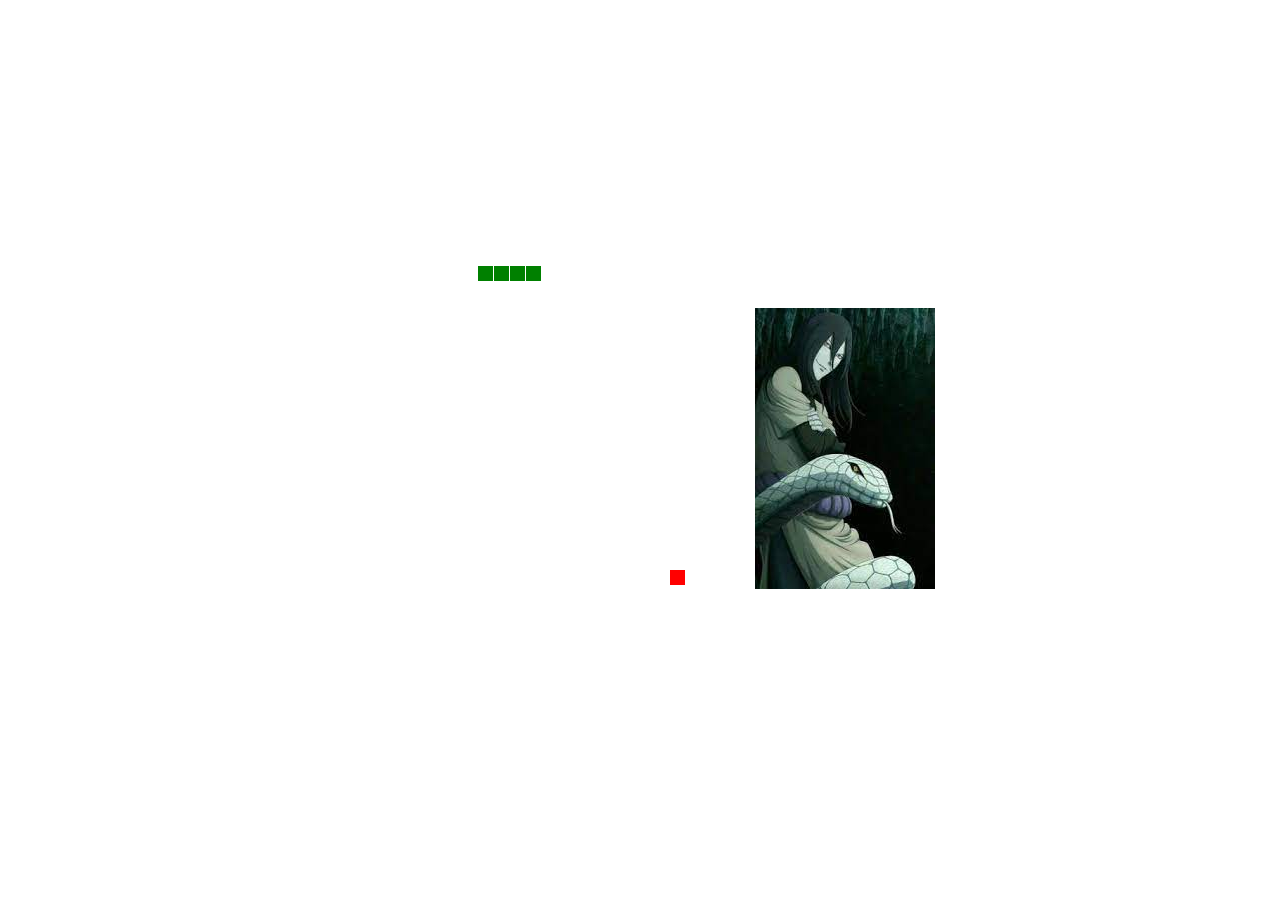
<file: snake.html>
<!DOCTYPE html>
<html>

<head>
    <title></title>
    <style>
        html,
        body {
            height: 100%;
            margin: 0;
        }
        
        body {
            background-image: url(https://www.otakupt.com/wp-content/uploads/2018/11/maxresdefault-2.jpg);
            /* The image used for background*/
            background-repeat: no-repeat;
            /* Do not repeat the image */
            background-attachment: fixed;
            /* Center the image */
            background-size: cover;
            height: 900px;
            /* Resize the background image to cover the entire container */
            display: flex;
            align-items: center;
            justify-content: center;
        }
        
        canvas {
            border: 5px solid rgb(255, 255, 255);
        }
    </style>
</head>

<body>
    <canvas width="400" height="400" id="game"></canvas>
    <script>
        var canvas = document.getElementById('game');
        var context = canvas.getContext('2d');

        var grid = 16;
        var count = 0;

        var snake = {
            x: 16,
            y: 16,

            // snake velocity. moves one grid length every frame in either the x or y direction
            dx: grid,
            dy: 0,

            // keep track of all grids the snake body occupies
            cells: [],

            // length of the snake. grows when eating an apple
            maxCells: 4
        };
        var apple = {
            x: 320,
            y: 320
        };

        // get random whole numbers in a specific range
        // @see https://stackoverflow.com/a/1527820/2124254
        function getRandomInt(min, max) {
            return Math.floor(Math.random() * (max - min)) + min;
        }

        // game loop
        function loop() {
            requestAnimationFrame(loop);

            // slow game loop to 15 fps instead of 60 (60/15 = 4)
            if (++count < 4) {
                return;
            }

            count = 0;
            context.clearRect(0, 0, canvas.width, canvas.height);

            // move snake by it's velocity
            snake.x += snake.dx;
            snake.y += snake.dy;

            // wrap snake position horizontally on edge of screen
            if (snake.x < 0) {
                snake.x = canvas.width - grid;
            } else if (snake.x >= canvas.width) {
                snake.x = 0;
            }

            // wrap snake position vertically on edge of screen
            if (snake.y < 0) {
                snake.y = canvas.height - grid;
            } else if (snake.y >= canvas.height) {
                snake.y = 0;
            }

            // keep track of where snake has been. front of the array is always the head
            snake.cells.unshift({
                x: snake.x,
                y: snake.y
            });

            // remove cells as we move away from them
            if (snake.cells.length > snake.maxCells) {
                snake.cells.pop();
            }

            // draw apple
            context.fillStyle = 'red';
            context.fillRect(apple.x, apple.y, grid - 1, grid - 1);

            // draw snake one cell at a time
            context.fillStyle = 'green';
            snake.cells.forEach(function(cell, index) {

                // drawing 1 px smaller than the grid creates a grid effect in the snake body so you can see how long it is
                context.fillRect(cell.x, cell.y, grid - 1, grid - 1);

                // snake ate apple
                if (cell.x === apple.x && cell.y === apple.y) {
                    snake.maxCells++;

                    // canvas is 400x400 which is 25x25 grids 
                    apple.x = getRandomInt(0, 25) * grid;
                    apple.y = getRandomInt(0, 25) * grid;
                }

                // check collision with all cells after this one (modified bubble sort)
                for (var i = index + 1; i < snake.cells.length; i++) {

                    // snake occupies same space as a body part. reset game
                    if (cell.x === snake.cells[i].x && cell.y === snake.cells[i].y) {
                        snake.x = 160;
                        snake.y = 160;
                        snake.cells = [];
                        snake.maxCells = 4;
                        snake.dx = grid;
                        snake.dy = 0;

                        apple.x = getRandomInt(0, 25) * grid;
                        apple.y = getRandomInt(0, 25) * grid;
                    }
                }
            });
        }

        // listen to keyboard events to move the snake
        document.addEventListener('keydown', function(e) {
            // prevent snake from backtracking on itself by checking that it's 
            // not already moving on the same axis (pressing left while moving
            // left won't do anything, and pressing right while moving left
            // shouldn't let you collide with your own body)

            // left arrow key
            if (e.which === 37 && snake.dx === 0) {
                snake.dx = -grid;
                snake.dy = 0;
            }
            // up arrow key
            else if (e.which === 38 && snake.dy === 0) {
                snake.dy = -grid;
                snake.dx = 0;
            }
            // right arrow key
            else if (e.which === 39 && snake.dx === 0) {
                snake.dx = grid;
                snake.dy = 0;
            }
            // down arrow key
            else if (e.which === 40 && snake.dy === 0) {
                snake.dy = grid;
                snake.dx = 0;
            }
        });

        // start the game
        requestAnimationFrame(loop);
    </script>

    <center><img id="img" src="Orochimaru.jpg"></center>
</body>

</html>
</file>
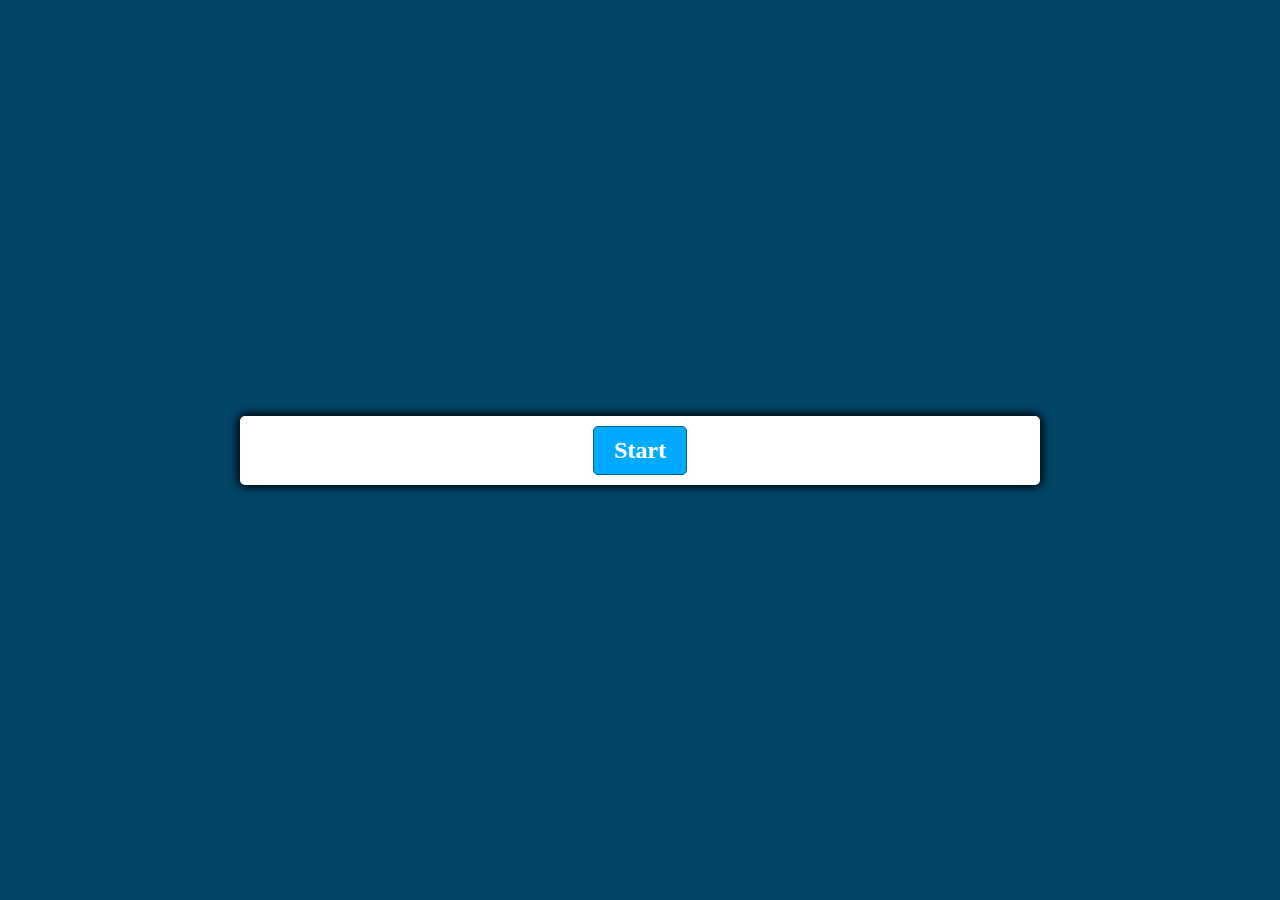
<file: test.html>
<!DOCTYPE html>
<html lang="en">

<head>
    <meta charset="UTF-8">
    <meta name="viewport" content="width=device-width, initial-scale=1.0">
    <meta http-equiv="X-UA-Compatible" content="ie=edge">
    <link href="https://www.ansoriweb.com/2020/03/styles.css" rel="stylesheet">
    <script defer src="https://www.ansoriweb.com/2020/03/script.js"></script>
    <title>Quiz App</title>
</head>

<body>
    <div class="container">
        <div id="question-container" class="hide">
            <div id="question">Question</div>
            <div id="answer-buttons" class="btn-grid">
                <button class="btn">Answer 1</button>
                <button class="btn">Answer 2</button>
                <button class="btn">Answer 3</button>
                <button class="btn">Answer 4</button>
            </div>
        </div>
        <div class="controls">
            <button id="start-btn" class="start-btn btn">Start</button>
            <button id="next-btn" class="next-btn btn hide">Next</button>
        </div>
    </div>
</body>

</html>
<script>
    const startButton = document.getElementById('start-btn')
    const nextButton = document.getElementById('next-btn')
    const questionContainerElement = document.getElementById('question-container')
    const questionElement = document.getElementById('question')
    const answerButtonsElement = document.getElementById('answer-buttons')
    let shuffledQuestions, currentQuestionIndex
    startButton.addEventListener('click', startGame)
    nextButton.addEventListener('click', () => {
        currentQuestionIndex++
        setNextQuestion()
    })

    function startGame() {
        startButton.classList.add('hide')
        shuffledQuestions = questions.sort(() => Math.random() - .5)
        currentQuestionIndex = 0
        questionContainerElement.classList.remove('hide')
        setNextQuestion()
    }

    function setNextQuestion() {
        resetState()
        showQuestion(shuffledQuestions[currentQuestionIndex])
    }

    function showQuestion(question) {
        questionElement.innerText = question.question
        question.answers.forEach(answer => {
            const button = document.createElement('button')
            button.innerText = answer.text
            button.classList.add('btn')
            if (answer.correct) {
                button.dataset.correct = answer.correct
            }
            button.addEventListener('click', selectAnswer)
            answerButtonsElement.appendChild(button)
        })
    }

    function resetState() {
        clearStatusClass(document.body)
        nextButton.classList.add('hide')
        while (answerButtonsElement.firstChild) {
            answerButtonsElement.removeChild(answerButtonsElement.firstChild)
        }
    }

    function selectAnswer(e) {
        const selectedButton = e.target
        const correct = selectedButton.dataset.correct
        setStatusClass(document.body, correct)
        Array.from(answerButtonsElement.children).forEach(button => {
            setStatusClass(button, button.dataset.correct)
        })
        if (shuffledQuestions.length > currentQuestionIndex + 1) {
            nextButton.classList.remove('hide')
        } else {
            startButton.innerText = "Restart"
            startButton.classList.remove('hide')
        }
    }

    function setStatusClass(element, correct) {
        clearStatusClass(element)
        if (correct) {
            element.classList.add('correct')
        } else {
            element.classList.add('wrong')
        }
    }

    function clearStatusClass(element) {
        element.classList.remove('correct')
        element.classList.remove('wrong')
    }
    const questions = [{
        question: 'What is 2 + 2?',
        answers: [{
            text: '4',
            correct: true
        }, {
            text: '22',
            correct: false
        }]
    }, {
        question: 'Who is the best YouTuber?',
        answers: [{
            text: 'Web Dev Simplified',
            correct: true
        }, {
            text: 'Traversy Media',
            correct: true
        }, {
            text: 'Dev Ed',
            correct: true
        }, {
            text: 'Fun Fun Function',
            correct: true
        }]
    }, {
        question: 'Is web development fun?',
        answers: [{
            text: 'Kinda',
            correct: false
        }, {
            text: 'YES!!!',
            correct: true
        }, {
            text: 'Um no',
            correct: false
        }, {
            text: 'IDK',
            correct: false
        }]
    }, {
        question: 'What is 4 * 2?',
        answers: [{
            text: '6',
            correct: false
        }, {
            text: '8',
            correct: true
        }]
    }]
</script>

<style>
    *,
    *::before,
    *::after {
        box-sizing: border-box;
        font-family: Gotham Rounded;
    }
    
     :root {
        --hue-neutral: 200;
        --hue-wrong: 0;
        --hue-correct: 145;
    }
    
    body {
        --hue: var(--hue-neutral);
        padding: 0;
        margin: 0;
        display: flex;
        width: 100vw;
        height: 100vh;
        justify-content: center;
        align-items: center;
        background-color: hsl(var(--hue), 100%, 20%);
    }
    
    body.correct {
        --hue: var(--hue-correct);
    }
    
    body.wrong {
        --hue: var(--hue-wrong);
    }
    
    .container {
        width: 800px;
        max-width: 80%;
        background-color: white;
        border-radius: 5px;
        padding: 10px;
        box-shadow: 0 0 10px 2px;
    }
    
    .btn-grid {
        display: grid;
        grid-template-columns: repeat(2, auto);
        gap: 10px;
        margin: 20px 0;
    }
    
    .btn {
        --hue: var(--hue-neutral);
        border: 1px solid hsl(var(--hue), 100%, 30%);
        background-color: hsl(var(--hue), 100%, 50%);
        border-radius: 5px;
        padding: 5px 10px;
        color: white;
        outline: none;
    }
    
    .btn:hover {
        border-color: black;
    }
    
    .btn.correct {
        --hue: var(--hue-correct);
        color: black;
    }
    
    .btn.wrong {
        --hue: var(--hue-wrong);
    }
    
    .start-btn,
    .next-btn {
        font-size: 1.5rem;
        font-weight: bold;
        padding: 10px 20px;
    }
    
    .controls {
        display: flex;
        justify-content: center;
        align-items: center;
    }
    
    .hide {
        display: none;
    }
</style>
</file>
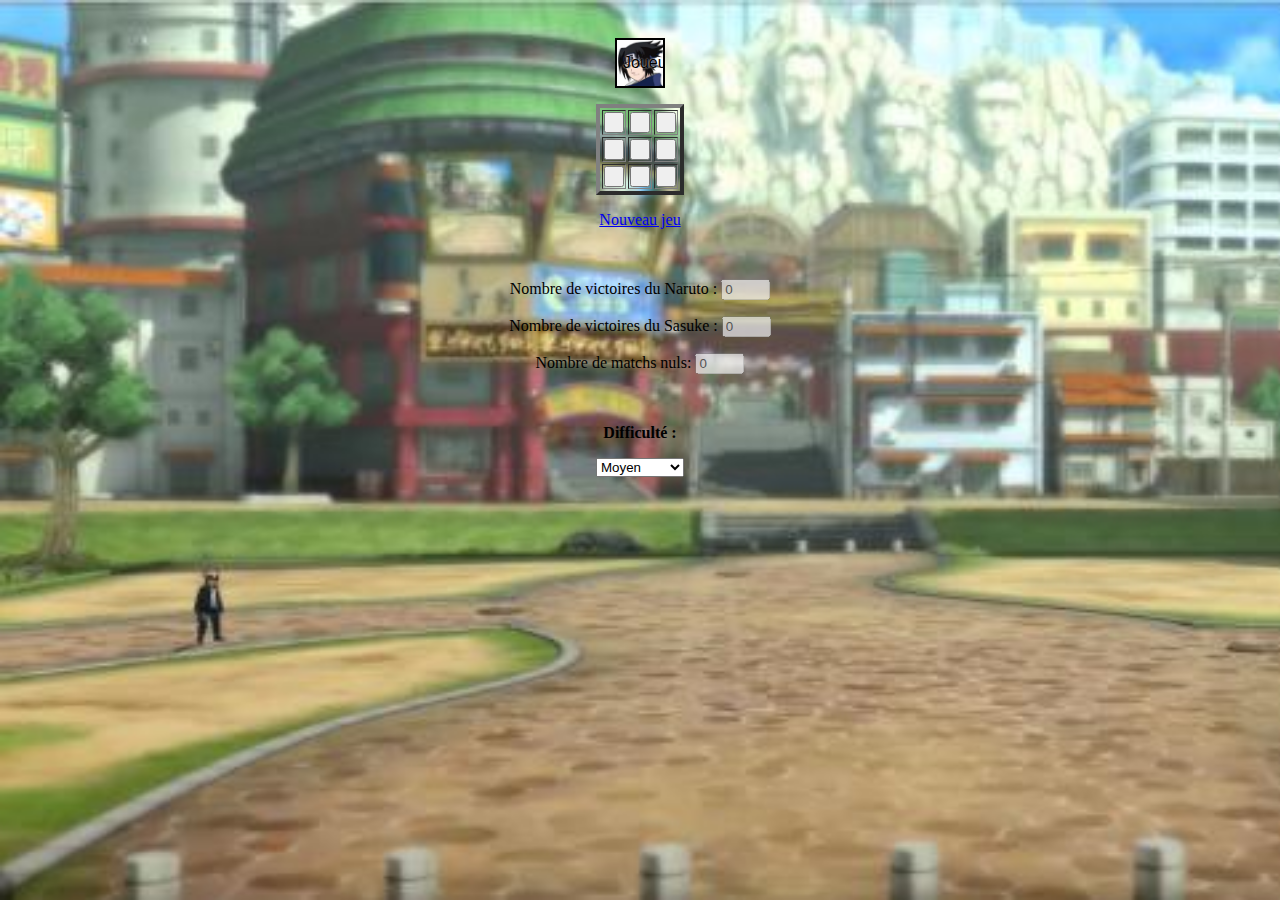
<file: test2.html>
<!DOCTYPE HTML PUBLIC "-//W3C//DTD HTML 4.01 Transitional//EN"
"http://www.w3.org/TR/html4/loose.dtd">
<html>

<head>
    <title>Morpion contre l'ordinateur</title>
    <meta http-equiv="Content-Type" content="text/html; charset=iso-8859-1">
    <div id="position2">
        <table>
            <tr>
                <td></td>
                <td></td>
                <td></td>
            </tr>
            <tr>
                <td></td>
                <td></td>
                <td></td>
            </tr>
            <tr>
                <td></td>
                <td></td>
                <td></td>
            </tr>

        </table>
    </div>
    <style>
        body {
            background-image: url(narutoStorm4.jpg);
            /* The image used for background*/
            background-repeat: no-repeat;
            /* Do not repeat the image */
            background-attachment: fixed;
            /* Center the image */
            background-size: cover;
            height: 900px
            /* Resize the background image to cover the entire container */
        }
    </style>
    <script language="javascript">
        //<!--
        /*Â© Nicolas DUBIEN - 2006*/
        var joueurdebut = 0;
        var nbjeucpu = 0;
        var joueur = 0;
        var utiltechnique = 0;
        var casejoueur = " ";
        var fin = 0;
        var victoire0 = 0;
        var victoire1 = 0;
        var victoire2 = 0;

        function changejoueur() {
            joueur++;
            if (joueur == 2) joueur = 0;
        }

        function affichechoix(casejoue) {
            if (joueur == 0) casejoueur = "";
            else casejoueur = "  ";
            if (casejoue == 0) {
                document.morpion.case0.value = casejoueur;
                document.morpion.case0.id = "joueur" + (joueur + 1);
            }
            if (casejoue == 1) {
                document.morpion.case1.value = casejoueur;
                document.morpion.case1.id = "joueur" + (joueur + 1);
            }
            if (casejoue == 2) {
                document.morpion.case2.value = casejoueur;
                document.morpion.case2.id = "joueur" + (joueur + 1);
            }
            if (casejoue == 3) {
                document.morpion.case3.value = casejoueur;
                document.morpion.case3.id = "joueur" + (joueur + 1);
            }
            if (casejoue == 4) {
                document.morpion.case4.value = casejoueur;
                document.morpion.case4.id = "joueur" + (joueur + 1);
            }
            if (casejoue == 5) {
                document.morpion.case5.value = casejoueur;
                document.morpion.case5.id = "joueur" + (joueur + 1);
            }
            if (casejoue == 6) {
                document.morpion.case6.value = casejoueur;
                document.morpion.case6.id = "joueur" + (joueur + 1);
            }
            if (casejoue == 7) {
                document.morpion.case7.value = casejoueur;
                document.morpion.case7.id = "joueur" + (joueur + 1);
            }
            if (casejoue == 8) {
                document.morpion.case8.value = casejoueur;
                document.morpion.case8.id = "joueur" + (joueur + 1);
            }
        }

        function gagnant(jeu) {
            var fin = new Array();
            fin[0] = 0;
            fin[1] = 0;
            for (var i = 0; i != 3; i++) {
                /*VÃ©rification des lignes*/
                if (jeu[i * 3] == jeu[i * 3 + 1] && jeu[i * 3] == jeu[i * 3 + 2] && jeu[i * 3] != " ") {
                    fin[0] = 1;
                    fin[1] = jeu[i * 3];
                }
                /*VÃ©rification des colonnes*/
                if (jeu[i] == jeu[i + 3] && jeu[i] == jeu[i + 6] && jeu[i] != " ") {
                    fin[0] = 1;
                    fin[1] = jeu[i];
                }
            }
            /*VÃ©rification des diagonales*/
            if (jeu[0] == jeu[4] && jeu[0] == jeu[8] && jeu[0] != " ") {
                fin[0] = 1;
                fin[1] = jeu[0];
            }
            if (jeu[2] == jeu[4] && jeu[2] == jeu[6] && jeu[2] != " ") {
                fin[0] = 1;
                fin[1] = jeu[2];
            }
            /*S'il n'y a pas de gagnant, il vÃ©rifie si la grille est pleine*/
            if (fin[0] == 0) {
                var nbvides = 0;
                for (var w = 0; w != 9; w++)
                    if (jeu[w] == " ") nbvides++;
                if (nbvides == 0) fin[0] = 1;
            }
            return fin;
        }

        function affichegagnant(winner) {
            var phrase;
            if (winner == "Naruto!!" || winner == "Sasuke!!") {
                phrase = "Victoire de Naruto!!";
                if (winner == "Sasuke!!") {
                    phrase += "1 ";
                    victoire1++;
                    document.morpion.joueursuiv.id = "joueurinfo1";
                } else {
                    phrase += "Naruto!!";
                    victoire2++;
                    document.morpion.joueursuiv.id = "joueurinfo2";
                }
            } else {
                phrase = "Personne n\'a gagnÃ©!";
                document.morpion.joueursuiv.id = "rieninfo";
                victoire0++;
            }
            document.morpion.joueursuiv.value = phrase;
            alert(phrase);
            jeufini = 1;
        }

        function grille() {
            var jeu = new Array();
            jeu[0] = document.morpion.case0.value;
            jeu[1] = document.morpion.case1.value;
            jeu[2] = document.morpion.case2.value;
            jeu[3] = document.morpion.case3.value;
            jeu[4] = document.morpion.case4.value;
            jeu[5] = document.morpion.case5.value;
            jeu[6] = document.morpion.case6.value;
            jeu[7] = document.morpion.case7.value;
            jeu[8] = document.morpion.case8.value;
            return jeu;
        }

        function affjoueursuiv() {
            document.morpion.joueursuiv.value = "Joueur " + (joueur + 1);
            document.morpion.joueursuiv.id = "joueurinfo" + (joueur + 1);
        }

        function affvictoires() {
            document.morpionscore.info1.value = victoire1;
            document.morpionscore.info2.value = victoire2;
            document.morpionscore.info3.value = victoire0;
        }

        function victoirepossible(jeu, lettre) {
            var fin = -1;
            for (var i = 0; i != 3; i++) {

                /*VÃ©rification des lignes*/
                // - Gauche de la ligne
                if (jeu[i * 3] != jeu[i * 3 + 1] && jeu[i * 3 + 1] == jeu[i * 3 + 2] && jeu[i * 3] == " " && jeu[i * 3 + 1] == lettre) fin = i * 3;
                // - Milieu de la ligne
                if (jeu[i * 3] != jeu[i * 3 + 1] && jeu[i * 3] == jeu[i * 3 + 2] && jeu[i * 3 + 1] == " " && jeu[i * 3] == lettre) fin = i * 3 + 1;
                // - Droite de la ligne
                if (jeu[i * 3] == jeu[i * 3 + 1] && jeu[i * 3] != jeu[i * 3 + 2] && jeu[i * 3 + 2] == " " && jeu[i * 3] == lettre) fin = i * 3 + 2;

                /*VÃ©rification des colonnes*/
                // - Haut de la colonne
                if (jeu[i] != jeu[i + 3] && jeu[i + 3] == jeu[i + 6] && jeu[i] == " " && jeu[i + 3] == lettre) fin = i;
                // - Milieu de la colonne
                if (jeu[i] != jeu[i + 3] && jeu[i] == jeu[i + 6] && jeu[i + 3] == " " && jeu[i] == lettre) fin = i + 3;
                // - Bas de la colonne
                if (jeu[i] == jeu[i + 3] && jeu[i] != jeu[i + 6] && jeu[i + 6] == " " && jeu[i] == lettre) fin = i + 6;

            }
            /*VÃ©rification des diagonales*/
            if (jeu[0] != jeu[4] && jeu[4] == jeu[8] && jeu[0] == " " && jeu[4] == lettre) fin = 0;
            if (jeu[0] != jeu[4] && jeu[0] == jeu[8] && jeu[4] == " " && jeu[0] == lettre) fin = 4;
            if (jeu[0] == jeu[4] && jeu[0] != jeu[8] && jeu[8] == " " && jeu[0] == lettre) fin = 8;
            if (jeu[2] != jeu[4] && jeu[4] == jeu[6] && jeu[2] == " " && jeu[4] == lettre) fin = 2;
            if (jeu[2] != jeu[4] && jeu[2] == jeu[6] && jeu[4] == " " && jeu[2] == lettre) fin = 4;
            if (jeu[2] == jeu[4] && jeu[2] != jeu[6] && jeu[6] == " " && jeu[2] == lettre) fin = 6;

            return fin;
        }

        function technique(jeu) {
            var casejoue = -1;
            if (nbjeucpu == 0) casejoue = 0;
            if (nbjeucpu == 1) {
                if (jeu[2] == "Naruto!!" || jeu[4] == "Naruto!!" || jeu[6] == "Naruto!!") casejoue = 8;
                else {
                    if (jeu[4] == " ") {
                        casejoue = 4;
                        utiltechnique = 1;
                    }
                }
            }
            if (nbjeucpu == 2) {
                if (utiltechnique == 1) {
                    if (jeu[1] == "Naruto!!") casejoue = 6;
                    else casejoue = 2;
                }
            }
            return casejoue;
        }

        function cpuchoix() {
            jeu = grille();
            /*L'ordinateur vÃ©rifie s'il peut gagner Ã  ce tour*/
            var nivdifficulte = document.difficult.niveau.value;
            var casejoue = -1;
            if (nivdifficulte == 4) var optionfacile = Math.round(Math.random() * 1);
            else var optionfacile = 0;
            //Facile, il 1 chance sur 2 de ne pas trouver ses possibilitÃ©s de victoire
            //Autres, il trouve toutes ses possibilitÃ©s de victoire
            if (optionfacile == 0) casejoue = victoirepossible(jeu, 'Sasuke!!');
            /*Plus le niveau de difficultÃ© est important et plus l'ordinateur vÃ©rifie les possibilitÃ©s*/
            //Facile, il vÃ©rifie 2 fois sur 5 les possibilitÃ©s du joueur
            //Moyen, il vÃ©rifie 2 fois sur 3 les possibilitÃ©s du joueur
            //Difficile, il vÃ©rifie toutes les fois les possibilitÃ©s du joueur
            var option2 = Math.round(Math.random() * nivdifficulte);
            /*Si ce n'est pas le cas il vÃ©rifie si le joueur peut gagner*/
            if ((option2 == 0 || option2 == 1) && casejoue == -1) casejoue = victoirepossible(jeu, 'Naruto!!');
            if (nivdifficulte == 0 && joueurdebut == 1 && casejoue == -1) casejoue = technique(jeu);
            /*Si personne ne peut gagner il joue dans n'importe quelle case*/
            if (casejoue == -1) {
                for (var i = 0; i != 1;) {
                    casejoue = Math.round(Math.random() * 8);
                    if (jeu[casejoue] == " ") i = 1;
                }
            }
            return casejoue;
        }

        function cpu() {
            if (jeufini == 0) {
                casejoue = cpuchoix();
                nbjeucpu++;
                affichechoix(casejoue);
                jeu = grille();
                changejoueur();
                var fin = gagnant(jeu);
                affjoueursuiv();
                if (fin[0] == 1) affichegagnant(fin[1]);
                affvictoires();
            }
        }

        function jouer(casejoue) {
            if (jeufini == 0) {
                var jeu = grille();
                if (jeu[casejoue] == " ") {
                    affichechoix(casejoue);
                    jeu = grille();
                    changejoueur();
                    var fin = gagnant(jeu);
                    affjoueursuiv();
                    if (fin[0] == 1) affichegagnant(fin[1]);
                    affvictoires();
                    if (joueur == 1) cpu();
                } else alert("Cette case est dÃ©jÃ  utilisÃ©e!");
            } else alert("Si vous refaire un combat,\nveuillez cliquer sur \'Recommencer le combat\'");
        }

        function newgame() {
            document.morpion.case0.value = " ";
            document.morpion.case1.value = " ";
            document.morpion.case2.value = " ";
            document.morpion.case3.value = " ";
            document.morpion.case4.value = " ";
            document.morpion.case5.value = " ";
            document.morpion.case6.value = " ";
            document.morpion.case7.value = " ";
            document.morpion.case8.value = " ";
            document.morpion.case0.id = "rien";
            document.morpion.case1.id = "rien";
            document.morpion.case2.id = "rien";
            document.morpion.case3.id = "rien";
            document.morpion.case4.id = "rien";
            document.morpion.case5.id = "rien";
            document.morpion.case6.id = "rien";
            document.morpion.case7.id = "rien";
            document.morpion.case8.id = "rien";
            joueurdebut = joueur;
            nbjeucpu = 0;
            utiltechnique = 0;
            document.morpion.joueursuiv.value = "Joueur " + (joueur + 1);
            document.morpion.joueursuiv.id = "joueurinfo" + (joueur + 1);
            affvictoires();
            jeufini = 0;
            if (joueur == 1) cpu();
        }

        function bonjour() {
            document.difficult.niveau.value = 2;
            alert("Vous jouez Sasuke Ushiwa au mode solo de Naruto VS Sasuke");
            newgame();
        }

        function aurevoir() {
            alert("Au revoir et Ã  bientÃ´t\n\nÂ© Nicolas DUBIEN  - 2006");
        }

        //-->
    </script>
    <style type="text/css">
        #joueur1 {
            background-image: url(sasuke2.jpg);
            width: 50px;
            height: 50px;
            background-size: 50px;
            border: solid 2px;
            text-shadow: white 0px 0px 2px;
            font-size: 16px;
        }
        
        #joueur2 {
            background-image: url(naruto2.jpg);
            width: 50px;
            height: 50px;
            background-size: 50px;
            border: solid 2px;
            text-shadow: white 0px 0px 2px;
            font-size: 16px;
        }
        
        #joueurinfo1 {
            background-image: url(sasuke2.jpg);
            width: 50px;
            height: 50px;
            background-size: 50px;
            border: solid 2px;
            text-shadow: white 0px 0px 2px;
            font-size: 16px;
        }
        
        #joueurinfo2 {
            background-image: url(naruto2.jpg);
            width: 50px;
            height: 50px;
            background-size: 50px;
            border: solid 2px;
            text-shadow: white 0px 0px 2px;
            font-size: 16px;
        }
    </style>
</head>

<body onLoad="bonjour()">
    <div align="center">
        <form name="morpion" method="post" action="">
            <p>
                <input type="button" name="joueursuiv" value="">
            </p>
            <table border="4" cellspacing="2">
                <tr>
                    <td><input name="case0" type="button" value=" " onClick="jouer('0')"></td>
                    <td><input name="case1" type="button" value=" " onClick="jouer('1')"></td>
                    <td><input name="case2" type="button" value=" " onClick="jouer('2')"></td>
                </tr>
                <tr>
                    <td><input name="case3" type="button" value=" " onClick="jouer('3')"></td>
                    <td><input name="case4" type="button" value=" " onClick="jouer('4')"></td>
                    <td><input name="case5" type="button" value=" " onClick="jouer('5')"></td>
                </tr>
                <tr>
                    <td><input name="case6" type="button" value=" " onClick="jouer('6')"></td>
                    <td><input name="case7" type="button" value=" " onClick="jouer('7')"></td>
                    <td><input name="case8" type="button" value=" " onClick="jouer('8')"></td>
                </tr>
            </table>
        </form>
        <p><a href="#" onClick="newgame()">Nouveau jeu</a></p>
        <p>&nbsp;</p>
        <form name="morpionscore" method="post" action="">
            <p>Nombre de victoires du Naruto :
                <input name="info1" type="text" value="" size="3" disabled>
            </p>
            <p>Nombre de victoires du Sasuke :
                <input name="info2" type="text" value="" size="3" disabled>
            </p>
            <p>Nombre de matchs nuls:
                <input name="info3" type="text" value="" size="3" disabled>
            </p>
        </form>
        <p>&nbsp;</p>
        <form name="difficult" method="post" action="">
            <p><strong>Difficult&eacute; : </strong></p>
            <p>
                <select name="niveau" size="1" id="niveau">
      <option value="4">Facile</option>
      <option value="2">Moyen</option>
      <option value="1">Difficile</option>
	  <option value="0">Titanesque</option>
    </select>
                <style>
                        #game {
                        cursor: url('naruto.jpg'), auto;
                        /*
      }
                </style>
            </p>
        </form>
    </div>
</body>

</html>
</file>
<file: styles.css>
body {
    background-image: url(narutoStorm4.jpg);
    /* The image used for background*/
    background-repeat: no-repeat;
    /* Do not repeat the image */
    background-attachment: fixed;
    /* Center the image */
    background-size: cover;
    height: 900px
    /* Resize the background image to cover the entire container */
}

#img {
    padding-top: 70px;
    width: 500px;
    height: 250px;
}

#img2 {
    margin-left: 70px;
    width: 500px;
    height: 250px;
}

#position {
    padding-top: 100px;
}

h1,
span {
    text-align: center;
    font-family: monospace;
    color: white;
}

#button {}

div.infos {
    display: flex;
    justify-content: space-around;
    margin: 0 30%;
}

div.infos span {
    font-weight: bold;
    font-size: 1.4em;
    flex: 1;
}

table {
    margin: auto;
    margin-top: 40px;
}

table,
td {
    border: 2px solid rgb(251, 255, 33);
    margin: auto;
}

table,
input {
    text-align: center
}

td {
    width: 100px;
    height: 100px;
    padding: 10px;
}

footer {
    padding: 40px;
    text-align: center;
}

td>div {
    border-radius: 50%;
    margin: auto;
    height: 70%;
    width: 70%;
}

td>div.red {
    background-image: url(sasuke2.jpg);
    /* The image used for background*/
    width: 50px;
    height: 50px;
    background-size: 50px;
    border: solid 2px;
    text-shadow: white 0px 0px 2px;
    font-size: 16px;
}

td>div.blue {
    background-image: url(naruto2.jpg);
    /* The image used for background*/
    width: 50px;
    height: 50px;
    background-size: 50px;
    border: solid 2px;
    text-shadow: white 0px 0px 2px;
    font-size: 80px;
}

span.red {
    background-color: blue;
}

span.blue {
    background-color: rgb(255, 174, 0);
}

#result {
    display: none;
}

button {
    font-weight: bold;
    height: 50px;
    width: 320px;
}

#position2 {
    padding-top: 100px;
}

.para {
    width: 500px;
    margin: auto;
    margin-top: 160px;
    margin-left: 30px;
    padding-left: 20px;
    border-left: 2px solid black;
    border-right: 2px solid black;
    border-top: 2px solid black;
    border-bottom: 2px solid black;
    border-radius: 10px;
    font-family: monospace;
    background: rgb(255, 255, 255)
}
</file>
<file: styleW3.css>
/* W3.CSS 4.15 December 2020 by Jan Egil and Borge Refsnes */

html {
    box-sizing: border-box
}

*,
*:before,
*:after {
    box-sizing: inherit
}


/* Extract from normalize.css by Nicolas Gallagher and Jonathan Neal git.io/normalize */

html {
    -ms-text-size-adjust: 100%;
    -webkit-text-size-adjust: 100%
}

body {
    margin: 0
}

article,
aside,
details,
figcaption,
figure,
footer,
header,
main,
menu,
nav,
section {
    display: block
}

summary {
    display: list-item
}

audio,
canvas,
progress,
video {
    display: inline-block
}

progress {
    vertical-align: baseline
}

audio:not([controls]) {
    display: none;
    height: 0
}

[hidden],
template {
    display: none
}

a {
    background-color: transparent
}

a:active,
a:hover {
    outline-width: 0
}

abbr[title] {
    border-bottom: none;
    text-decoration: underline;
    text-decoration: underline dotted
}

b,
strong {
    font-weight: bolder
}

dfn {
    font-style: italic
}

mark {
    background: #ff0;
    color: #000
}

small {
    font-size: 80%
}

sub,
sup {
    font-size: 75%;
    line-height: 0;
    position: relative;
    vertical-align: baseline
}

sub {
    bottom: -0.25em
}

sup {
    top: -0.5em
}

figure {
    margin: 1em 40px
}

img {
    border-style: none
}

code,
kbd,
pre,
samp {
    font-family: monospace, monospace;
    font-size: 1em
}

hr {
    box-sizing: content-box;
    height: 0;
    overflow: visible
}

button,
input,
select,
textarea,
optgroup {
    font: inherit;
    margin: 0
}

optgroup {
    font-weight: bold
}

button,
input {
    overflow: visible
}

button,
select {
    text-transform: none
}

button,
[type=button],
[type=reset],
[type=submit] {
    -webkit-appearance: button
}

button::-moz-focus-inner,
[type=button]::-moz-focus-inner,
[type=reset]::-moz-focus-inner,
[type=submit]::-moz-focus-inner {
    border-style: none;
    padding: 0
}

button:-moz-focusring,
[type=button]:-moz-focusring,
[type=reset]:-moz-focusring,
[type=submit]:-moz-focusring {
    outline: 1px dotted ButtonText
}

fieldset {
    border: 1px solid #c0c0c0;
    margin: 0 2px;
    padding: .35em .625em .75em
}

legend {
    color: inherit;
    display: table;
    max-width: 100%;
    padding: 0;
    white-space: normal
}

textarea {
    overflow: auto
}

[type=checkbox],
[type=radio] {
    padding: 0
}

[type=number]::-webkit-inner-spin-button,
[type=number]::-webkit-outer-spin-button {
    height: auto
}

[type=search] {
    -webkit-appearance: textfield;
    outline-offset: -2px
}

[type=search]::-webkit-search-decoration {
    -webkit-appearance: none
}

::-webkit-file-upload-button {
    -webkit-appearance: button;
    font: inherit
}


/* End extract */

html,
body {
    font-family: Verdana, sans-serif;
    font-size: 15px;
    line-height: 1.5
}

html {
    overflow-x: hidden
}

h1 {
    font-size: 36px
}

h2 {
    font-size: 30px
}

h3 {
    font-size: 24px
}

h4 {
    font-size: 20px
}

h5 {
    font-size: 18px
}

h6 {
    font-size: 16px
}

.w3-serif {
    font-family: serif
}

.w3-sans-serif {
    font-family: sans-serif
}

.w3-cursive {
    font-family: cursive
}

.w3-monospace {
    font-family: monospace
}

h1,
h2,
h3,
h4,
h5,
h6 {
    font-family: "Segoe UI", Arial, sans-serif;
    font-weight: 400;
    margin: 10px 0
}

.w3-wide {
    letter-spacing: 4px
}

hr {
    border: 0;
    border-top: 1px solid #eee;
    margin: 20px 0
}

.w3-image {
    max-width: 100%;
    height: auto
}

img {
    vertical-align: middle
}

a {
    color: inherit
}

.w3-table,
.w3-table-all {
    border-collapse: collapse;
    border-spacing: 0;
    width: 100%;
    display: table
}

.w3-table-all {
    border: 1px solid #ccc
}

.w3-bordered tr,
.w3-table-all tr {
    border-bottom: 1px solid #ddd
}

.w3-striped tbody tr:nth-child(even) {
    background-color: #f1f1f1
}

.w3-table-all tr:nth-child(odd) {
    background-color: #fff
}

.w3-table-all tr:nth-child(even) {
    background-color: #f1f1f1
}

.w3-hoverable tbody tr:hover,
.w3-ul.w3-hoverable li:hover {
    background-color: #ccc
}

.w3-centered tr th,
.w3-centered tr td {
    text-align: center
}

.w3-table td,
.w3-table th,
.w3-table-all td,
.w3-table-all th {
    padding: 8px 8px;
    display: table-cell;
    text-align: left;
    vertical-align: top
}

.w3-table th:first-child,
.w3-table td:first-child,
.w3-table-all th:first-child,
.w3-table-all td:first-child {
    padding-left: 16px
}

.w3-btn,
.w3-button {
    border: none;
    display: inline-block;
    padding: 8px 16px;
    vertical-align: middle;
    overflow: hidden;
    text-decoration: none;
    color: inherit;
    background-color: inherit;
    text-align: center;
    cursor: pointer;
    white-space: nowrap
}

.w3-btn:hover {
    box-shadow: 0 8px 16px 0 rgba(0, 0, 0, 0.2), 0 6px 20px 0 rgba(0, 0, 0, 0.19)
}

.w3-btn,
.w3-button {
    -webkit-touch-callout: none;
    -webkit-user-select: none;
    -khtml-user-select: none;
    -moz-user-select: none;
    -ms-user-select: none;
    user-select: none
}

.w3-disabled,
.w3-btn:disabled,
.w3-button:disabled {
    cursor: not-allowed;
    opacity: 0.3
}

.w3-disabled *,
:disabled * {
    pointer-events: none
}

.w3-btn.w3-disabled:hover,
.w3-btn:disabled:hover {
    box-shadow: none
}

.w3-badge,
.w3-tag {
    background-color: #000;
    color: #fff;
    display: inline-block;
    padding-left: 8px;
    padding-right: 8px;
    text-align: center
}

.w3-badge {
    border-radius: 50%
}

.w3-ul {
    list-style-type: none;
    padding: 0;
    margin: 0
}

.w3-ul li {
    padding: 8px 16px;
    border-bottom: 1px solid #ddd
}

.w3-ul li:last-child {
    border-bottom: none
}

.w3-tooltip,
.w3-display-container {
    position: relative
}

.w3-tooltip .w3-text {
    display: none
}

.w3-tooltip:hover .w3-text {
    display: inline-block
}

.w3-ripple:active {
    opacity: 0.5
}

.w3-ripple {
    transition: opacity 0s
}

.w3-input {
    padding: 8px;
    display: block;
    border: none;
    border-bottom: 1px solid #ccc;
    width: 100%
}

.w3-select {
    padding: 9px 0;
    width: 100%;
    border: none;
    border-bottom: 1px solid #ccc
}

.w3-dropdown-click,
.w3-dropdown-hover {
    position: relative;
    display: inline-block;
    cursor: pointer
}

.w3-dropdown-hover:hover .w3-dropdown-content {
    display: block
}

.w3-dropdown-hover:first-child,
.w3-dropdown-click:hover {
    background-color: #ccc;
    color: #000
}

.w3-dropdown-hover:hover>.w3-button:first-child,
.w3-dropdown-click:hover>.w3-button:first-child {
    background-color: #ccc;
    color: #000
}

.w3-dropdown-content {
    cursor: auto;
    color: #000;
    background-color: #fff;
    display: none;
    position: absolute;
    min-width: 160px;
    margin: 0;
    padding: 0;
    z-index: 1
}

.w3-check,
.w3-radio {
    width: 24px;
    height: 24px;
    position: relative;
    top: 6px
}

.w3-sidebar {
    height: 100%;
    width: 200px;
    background-color: #fff;
    position: fixed!important;
    z-index: 1;
    overflow: auto
}

.w3-bar-block .w3-dropdown-hover,
.w3-bar-block .w3-dropdown-click {
    width: 100%
}

.w3-bar-block .w3-dropdown-hover .w3-dropdown-content,
.w3-bar-block .w3-dropdown-click .w3-dropdown-content {
    min-width: 100%
}

.w3-bar-block .w3-dropdown-hover .w3-button,
.w3-bar-block .w3-dropdown-click .w3-button {
    width: 100%;
    text-align: left;
    padding: 8px 16px
}

.w3-main,
#main {
    transition: margin-left .4s
}

.w3-modal {
    z-index: 3;
    display: none;
    padding-top: 100px;
    position: fixed;
    left: 0;
    top: 0;
    width: 100%;
    height: 100%;
    overflow: auto;
    background-color: rgb(0, 0, 0);
    background-color: rgba(0, 0, 0, 0.4)
}

.w3-modal-content {
    margin: auto;
    background-color: #fff;
    position: relative;
    padding: 0;
    outline: 0;
    width: 600px
}

.w3-bar {
    width: 100%;
    overflow: hidden
}

.w3-center .w3-bar {
    display: inline-block;
    width: auto
}

.w3-bar .w3-bar-item {
    padding: 8px 16px;
    float: left;
    width: auto;
    border: none;
    display: block;
    outline: 0
}

.w3-bar .w3-dropdown-hover,
.w3-bar .w3-dropdown-click {
    position: static;
    float: left
}

.w3-bar .w3-button {
    white-space: normal
}

.w3-bar-block .w3-bar-item {
    width: 100%;
    display: block;
    padding: 8px 16px;
    text-align: left;
    border: none;
    white-space: normal;
    float: none;
    outline: 0
}

.w3-bar-block.w3-center .w3-bar-item {
    text-align: center
}

.w3-block {
    display: block;
    width: 100%
}

.w3-responsive {
    display: block;
    overflow-x: auto
}

.w3-container:after,
.w3-container:before,
.w3-panel:after,
.w3-panel:before,
.w3-row:after,
.w3-row:before,
.w3-row-padding:after,
.w3-row-padding:before,
.w3-cell-row:before,
.w3-cell-row:after,
.w3-clear:after,
.w3-clear:before,
.w3-bar:before,
.w3-bar:after {
    content: "";
    display: table;
    clear: both
}

.w3-col,
.w3-half,
.w3-third,
.w3-twothird,
.w3-threequarter,
.w3-quarter {
    float: left;
    width: 100%
}

.w3-col.s1 {
    width: 8.33333%
}

.w3-col.s2 {
    width: 16.66666%
}

.w3-col.s3 {
    width: 24.99999%
}

.w3-col.s4 {
    width: 33.33333%
}

.w3-col.s5 {
    width: 41.66666%
}

.w3-col.s6 {
    width: 49.99999%
}

.w3-col.s7 {
    width: 58.33333%
}

.w3-col.s8 {
    width: 66.66666%
}

.w3-col.s9 {
    width: 74.99999%
}

.w3-col.s10 {
    width: 83.33333%
}

.w3-col.s11 {
    width: 91.66666%
}

.w3-col.s12 {
    width: 99.99999%
}

@media (min-width:601px) {
    .w3-col.m1 {
        width: 8.33333%
    }
    .w3-col.m2 {
        width: 16.66666%
    }
    .w3-col.m3,
    .w3-quarter {
        width: 24.99999%
    }
    .w3-col.m4,
    .w3-third {
        width: 33.33333%
    }
    .w3-col.m5 {
        width: 41.66666%
    }
    .w3-col.m6,
    .w3-half {
        width: 49.99999%
    }
    .w3-col.m7 {
        width: 58.33333%
    }
    .w3-col.m8,
    .w3-twothird {
        width: 66.66666%
    }
    .w3-col.m9,
    .w3-threequarter {
        width: 74.99999%
    }
    .w3-col.m10 {
        width: 83.33333%
    }
    .w3-col.m11 {
        width: 91.66666%
    }
    .w3-col.m12 {
        width: 99.99999%
    }
}

@media (min-width:993px) {
    .w3-col.l1 {
        width: 8.33333%
    }
    .w3-col.l2 {
        width: 16.66666%
    }
    .w3-col.l3 {
        width: 24.99999%
    }
    .w3-col.l4 {
        width: 33.33333%
    }
    .w3-col.l5 {
        width: 41.66666%
    }
    .w3-col.l6 {
        width: 49.99999%
    }
    .w3-col.l7 {
        width: 58.33333%
    }
    .w3-col.l8 {
        width: 66.66666%
    }
    .w3-col.l9 {
        width: 74.99999%
    }
    .w3-col.l10 {
        width: 83.33333%
    }
    .w3-col.l11 {
        width: 91.66666%
    }
    .w3-col.l12 {
        width: 99.99999%
    }
}

.w3-rest {
    overflow: hidden
}

.w3-stretch {
    margin-left: -16px;
    margin-right: -16px
}

.w3-content,
.w3-auto {
    margin-left: auto;
    margin-right: auto
}

.w3-content {
    max-width: 980px
}

.w3-auto {
    max-width: 1140px
}

.w3-cell-row {
    display: table;
    width: 100%
}

.w3-cell {
    display: table-cell
}

.w3-cell-top {
    vertical-align: top
}

.w3-cell-middle {
    vertical-align: middle
}

.w3-cell-bottom {
    vertical-align: bottom
}

.w3-hide {
    display: none!important
}

.w3-show-block,
.w3-show {
    display: block!important
}

.w3-show-inline-block {
    display: inline-block!important
}

@media (max-width:1205px) {
    .w3-auto {
        max-width: 95%
    }
}

@media (max-width:600px) {
    .w3-modal-content {
        margin: 0 10px;
        width: auto!important
    }
    .w3-modal {
        padding-top: 30px
    }
    .w3-dropdown-hover.w3-mobile .w3-dropdown-content,
    .w3-dropdown-click.w3-mobile .w3-dropdown-content {
        position: relative
    }
    .w3-hide-small {
        display: none!important
    }
    .w3-mobile {
        display: block;
        width: 100%!important
    }
    .w3-bar-item.w3-mobile,
    .w3-dropdown-hover.w3-mobile,
    .w3-dropdown-click.w3-mobile {
        text-align: center
    }
    .w3-dropdown-hover.w3-mobile,
    .w3-dropdown-hover.w3-mobile .w3-btn,
    .w3-dropdown-hover.w3-mobile .w3-button,
    .w3-dropdown-click.w3-mobile,
    .w3-dropdown-click.w3-mobile .w3-btn,
    .w3-dropdown-click.w3-mobile .w3-button {
        width: 100%
    }
}

@media (max-width:768px) {
    .w3-modal-content {
        width: 500px
    }
    .w3-modal {
        padding-top: 50px
    }
}

@media (min-width:993px) {
    .w3-modal-content {
        width: 900px
    }
    .w3-hide-large {
        display: none!important
    }
    .w3-sidebar.w3-collapse {
        display: block!important
    }
}

@media (max-width:992px) and (min-width:601px) {
    .w3-hide-medium {
        display: none!important
    }
}

@media (max-width:992px) {
    .w3-sidebar.w3-collapse {
        display: none
    }
    .w3-main {
        margin-left: 0!important;
        margin-right: 0!important
    }
    .w3-auto {
        max-width: 100%
    }
}

.w3-top,
.w3-bottom {
    position: fixed;
    width: 100%;
    z-index: 1
}

.w3-top {
    top: 0
}

.w3-bottom {
    bottom: 0
}

.w3-overlay {
    position: fixed;
    display: none;
    width: 100%;
    height: 100%;
    top: 0;
    left: 0;
    right: 0;
    bottom: 0;
    background-color: rgba(0, 0, 0, 0.5);
    z-index: 2
}

.w3-display-topleft {
    position: absolute;
    left: 0;
    top: 0
}

.w3-display-topright {
    position: absolute;
    right: 0;
    top: 0
}

.w3-display-bottomleft {
    position: absolute;
    left: 0;
    bottom: 0
}

.w3-display-bottomright {
    position: absolute;
    right: 0;
    bottom: 0
}

.w3-display-middle {
    position: absolute;
    top: 50%;
    left: 50%;
    transform: translate(-50%, -50%);
    -ms-transform: translate(-50%, -50%)
}

.w3-display-left {
    position: absolute;
    top: 50%;
    left: 0%;
    transform: translate(0%, -50%);
    -ms-transform: translate(-0%, -50%)
}

.w3-display-right {
    position: absolute;
    top: 50%;
    right: 0%;
    transform: translate(0%, -50%);
    -ms-transform: translate(0%, -50%)
}

.w3-display-topmiddle {
    position: absolute;
    left: 50%;
    top: 0;
    transform: translate(-50%, 0%);
    -ms-transform: translate(-50%, 0%)
}

.w3-display-bottommiddle {
    position: absolute;
    left: 50%;
    bottom: 0;
    transform: translate(-50%, 0%);
    -ms-transform: translate(-50%, 0%)
}

.w3-display-container:hover .w3-display-hover {
    display: block
}

.w3-display-container:hover span.w3-display-hover {
    display: inline-block
}

.w3-display-hover {
    display: none
}

.w3-display-position {
    position: absolute
}

.w3-circle {
    border-radius: 50%
}

.w3-round-small {
    border-radius: 2px
}

.w3-round,
.w3-round-medium {
    border-radius: 4px
}

.w3-round-large {
    border-radius: 8px
}

.w3-round-xlarge {
    border-radius: 16px
}

.w3-round-xxlarge {
    border-radius: 32px
}

.w3-row-padding,
.w3-row-padding>.w3-half,
.w3-row-padding>.w3-third,
.w3-row-padding>.w3-twothird,
.w3-row-padding>.w3-threequarter,
.w3-row-padding>.w3-quarter,
.w3-row-padding>.w3-col {
    padding: 0 8px
}

.w3-container,
.w3-panel {
    padding: 0.01em 16px
}

.w3-panel {
    margin-top: 16px;
    margin-bottom: 16px
}

.w3-code,
.w3-codespan {
    font-family: Consolas, "courier new";
    font-size: 16px
}

.w3-code {
    width: auto;
    background-color: #fff;
    padding: 8px 12px;
    border-left: 4px solid #4CAF50;
    word-wrap: break-word
}

.w3-codespan {
    color: crimson;
    background-color: #f1f1f1;
    padding-left: 4px;
    padding-right: 4px;
    font-size: 110%
}

.w3-card,
.w3-card-2 {
    box-shadow: 0 2px 5px 0 rgba(0, 0, 0, 0.16), 0 2px 10px 0 rgba(0, 0, 0, 0.12)
}

.w3-card-4,
.w3-hover-shadow:hover {
    box-shadow: 0 4px 10px 0 rgba(0, 0, 0, 0.2), 0 4px 20px 0 rgba(0, 0, 0, 0.19)
}

.w3-spin {
    animation: w3-spin 2s infinite linear
}

@keyframes w3-spin {
    0% {
        transform: rotate(0deg)
    }
    100% {
        transform: rotate(359deg)
    }
}

.w3-animate-fading {
    animation: fading 10s infinite
}

@keyframes fading {
    0% {
        opacity: 0
    }
    50% {
        opacity: 1
    }
    100% {
        opacity: 0
    }
}

.w3-animate-opacity {
    animation: opac 0.8s
}

@keyframes opac {
    from {
        opacity: 0
    }
    to {
        opacity: 1
    }
}

.w3-animate-top {
    position: relative;
    animation: animatetop 0.4s
}

@keyframes animatetop {
    from {
        top: -300px;
        opacity: 0
    }
    to {
        top: 0;
        opacity: 1
    }
}

.w3-animate-left {
    position: relative;
    animation: animateleft 0.4s
}

@keyframes animateleft {
    from {
        left: -300px;
        opacity: 0
    }
    to {
        left: 0;
        opacity: 1
    }
}

.w3-animate-right {
    position: relative;
    animation: animateright 0.4s
}

@keyframes animateright {
    from {
        right: -300px;
        opacity: 0
    }
    to {
        right: 0;
        opacity: 1
    }
}

.w3-animate-bottom {
    position: relative;
    animation: animatebottom 0.4s
}

@keyframes animatebottom {
    from {
        bottom: -300px;
        opacity: 0
    }
    to {
        bottom: 0;
        opacity: 1
    }
}

.w3-animate-zoom {
    animation: animatezoom 0.6s
}

@keyframes animatezoom {
    from {
        transform: scale(0)
    }
    to {
        transform: scale(1)
    }
}

.w3-animate-input {
    transition: width 0.4s ease-in-out
}

.w3-animate-input:focus {
    width: 100%!important
}

.w3-opacity,
.w3-hover-opacity:hover {
    opacity: 0.60
}

.w3-opacity-off,
.w3-hover-opacity-off:hover {
    opacity: 1
}

.w3-opacity-max {
    opacity: 0.25
}

.w3-opacity-min {
    opacity: 0.75
}

.w3-greyscale-max,
.w3-grayscale-max,
.w3-hover-greyscale:hover,
.w3-hover-grayscale:hover {
    filter: grayscale(100%)
}

.w3-greyscale,
.w3-grayscale {
    filter: grayscale(75%)
}

.w3-greyscale-min,
.w3-grayscale-min {
    filter: grayscale(50%)
}

.w3-sepia {
    filter: sepia(75%)
}

.w3-sepia-max,
.w3-hover-sepia:hover {
    filter: sepia(100%)
}

.w3-sepia-min {
    filter: sepia(50%)
}

.w3-tiny {
    font-size: 10px!important
}

.w3-small {
    font-size: 12px!important
}

.w3-medium {
    font-size: 15px!important
}

.w3-large {
    font-size: 18px!important
}

.w3-xlarge {
    font-size: 24px!important
}

.w3-xxlarge {
    font-size: 36px!important
}

.w3-xxxlarge {
    font-size: 48px!important
}

.w3-jumbo {
    font-size: 64px!important
}

.w3-left-align {
    text-align: left!important
}

.w3-right-align {
    text-align: right!important
}

.w3-justify {
    text-align: justify!important
}

.w3-center {
    text-align: center!important
}

.w3-border-0 {
    border: 0!important
}

.w3-border {
    border: 1px solid #ccc!important
}

.w3-border-top {
    border-top: 1px solid #ccc!important
}

.w3-border-bottom {
    border-bottom: 1px solid #ccc!important
}

.w3-border-left {
    border-left: 1px solid #ccc!important
}

.w3-border-right {
    border-right: 1px solid #ccc!important
}

.w3-topbar {
    border-top: 6px solid #ccc!important
}

.w3-bottombar {
    border-bottom: 6px solid #ccc!important
}

.w3-leftbar {
    border-left: 6px solid #ccc!important
}

.w3-rightbar {
    border-right: 6px solid #ccc!important
}

.w3-section,
.w3-code {
    margin-top: 16px!important;
    margin-bottom: 16px!important
}

.w3-margin {
    margin: 16px!important
}

.w3-margin-top {
    margin-top: 16px!important
}

.w3-margin-bottom {
    margin-bottom: 16px!important
}

.w3-margin-left {
    margin-left: 16px!important
}

.w3-margin-right {
    margin-right: 16px!important
}

.w3-padding-small {
    padding: 4px 8px!important
}

.w3-padding {
    padding: 8px 16px!important
}

.w3-padding-large {
    padding: 12px 24px!important
}

.w3-padding-16 {
    padding-top: 16px!important;
    padding-bottom: 16px!important
}

.w3-padding-24 {
    padding-top: 24px!important;
    padding-bottom: 24px!important
}

.w3-padding-32 {
    padding-top: 32px!important;
    padding-bottom: 32px!important
}

.w3-padding-48 {
    padding-top: 48px!important;
    padding-bottom: 48px!important
}

.w3-padding-64 {
    padding-top: 64px!important;
    padding-bottom: 64px!important
}

.w3-padding-top-64 {
    padding-top: 64px!important
}

.w3-padding-top-48 {
    padding-top: 48px!important
}

.w3-padding-top-32 {
    padding-top: 32px!important
}

.w3-padding-top-24 {
    padding-top: 24px!important
}

.w3-left {
    float: left!important
}

.w3-right {
    float: right!important
}

.w3-button:hover {
    color: #000!important;
    background-color: #ccc!important
}

.w3-transparent,
.w3-hover-none:hover {
    background-color: transparent!important
}

.w3-hover-none:hover {
    box-shadow: none!important
}


/* Colors */

.w3-amber,
.w3-hover-amber:hover {
    color: #000!important;
    background-color: #ffc107!important
}

.w3-aqua,
.w3-hover-aqua:hover {
    color: #000!important;
    background-color: #00ffff!important
}

.w3-blue,
.w3-hover-blue:hover {
    color: #fff!important;
    background-color: #2196F3!important
}

.w3-light-blue,
.w3-hover-light-blue:hover {
    color: #000!important;
    background-color: #87CEEB!important
}

.w3-brown,
.w3-hover-brown:hover {
    color: #fff!important;
    background-color: #795548!important
}

.w3-cyan,
.w3-hover-cyan:hover {
    color: #000!important;
    background-color: #00bcd4!important
}

.w3-blue-grey,
.w3-hover-blue-grey:hover,
.w3-blue-gray,
.w3-hover-blue-gray:hover {
    color: #fff!important;
    background-color: #607d8b!important
}

.w3-green,
.w3-hover-green:hover {
    color: #fff!important;
    background-color: #4CAF50!important
}

.w3-light-green,
.w3-hover-light-green:hover {
    color: #000!important;
    background-color: #8bc34a!important
}

.w3-indigo,
.w3-hover-indigo:hover {
    color: #fff!important;
    background-color: #3f51b5!important
}

.w3-khaki,
.w3-hover-khaki:hover {
    color: #000!important;
    background-color: #f0e68c!important
}

.w3-lime,
.w3-hover-lime:hover {
    color: #000!important;
    background-color: #cddc39!important
}

.w3-orange,
.w3-hover-orange:hover {
    color: #000!important;
    background-color: #ff9800!important
}

.w3-deep-orange,
.w3-hover-deep-orange:hover {
    color: #fff!important;
    background-color: #ff5722!important
}

.w3-pink,
.w3-hover-pink:hover {
    color: #fff!important;
    background-color: #e91e63!important
}

.w3-purple,
.w3-hover-purple:hover {
    color: #fff!important;
    background-color: #9c27b0!important
}

.w3-deep-purple,
.w3-hover-deep-purple:hover {
    color: #fff!important;
    background-color: #673ab7!important
}

.w3-red,
.w3-hover-red:hover {
    color: #fff!important;
    background-color: #f44336!important
}

.w3-sand,
.w3-hover-sand:hover {
    color: #000!important;
    background-color: #fdf5e6!important
}

.w3-teal,
.w3-hover-teal:hover {
    color: #fff!important;
    background-color: #009688!important
}

.w3-yellow,
.w3-hover-yellow:hover {
    color: #000!important;
    background-color: #ffeb3b!important
}

.w3-white,
.w3-hover-white:hover {
    color: #000!important;
    background-color: #fff!important
}

.w3-black,
.w3-hover-black:hover {
    color: #fff!important;
    background-color: #000!important
}

.w3-grey,
.w3-hover-grey:hover,
.w3-gray,
.w3-hover-gray:hover {
    color: #000!important;
    background-color: #9e9e9e!important
}

.w3-light-grey,
.w3-hover-light-grey:hover,
.w3-light-gray,
.w3-hover-light-gray:hover {
    color: #000!important;
    background-color: #f1f1f1!important
}

.w3-dark-grey,
.w3-hover-dark-grey:hover,
.w3-dark-gray,
.w3-hover-dark-gray:hover {
    color: #fff!important;
    background-color: #616161!important
}

.w3-pale-red,
.w3-hover-pale-red:hover {
    color: #000!important;
    background-color: #ffdddd!important
}

.w3-pale-green,
.w3-hover-pale-green:hover {
    color: #000!important;
    background-color: #ddffdd!important
}

.w3-pale-yellow,
.w3-hover-pale-yellow:hover {
    color: #000!important;
    background-color: #ffffcc!important
}

.w3-pale-blue,
.w3-hover-pale-blue:hover {
    color: #000!important;
    background-color: #ddffff!important
}

.w3-text-amber,
.w3-hover-text-amber:hover {
    color: #ffc107!important
}

.w3-text-aqua,
.w3-hover-text-aqua:hover {
    color: #00ffff!important
}

.w3-text-blue,
.w3-hover-text-blue:hover {
    color: #2196F3!important
}

.w3-text-light-blue,
.w3-hover-text-light-blue:hover {
    color: #87CEEB!important
}

.w3-text-brown,
.w3-hover-text-brown:hover {
    color: #795548!important
}

.w3-text-cyan,
.w3-hover-text-cyan:hover {
    color: #00bcd4!important
}

.w3-text-blue-grey,
.w3-hover-text-blue-grey:hover,
.w3-text-blue-gray,
.w3-hover-text-blue-gray:hover {
    color: #607d8b!important
}

.w3-text-green,
.w3-hover-text-green:hover {
    color: #4CAF50!important
}

.w3-text-light-green,
.w3-hover-text-light-green:hover {
    color: #8bc34a!important
}

.w3-text-indigo,
.w3-hover-text-indigo:hover {
    color: #3f51b5!important
}

.w3-text-khaki,
.w3-hover-text-khaki:hover {
    color: #b4aa50!important
}

.w3-text-lime,
.w3-hover-text-lime:hover {
    color: #cddc39!important
}

.w3-text-orange,
.w3-hover-text-orange:hover {
    color: #ff9800!important
}

.w3-text-deep-orange,
.w3-hover-text-deep-orange:hover {
    color: #ff5722!important
}

.w3-text-pink,
.w3-hover-text-pink:hover {
    color: #e91e63!important
}

.w3-text-purple,
.w3-hover-text-purple:hover {
    color: #9c27b0!important
}

.w3-text-deep-purple,
.w3-hover-text-deep-purple:hover {
    color: #673ab7!important
}

.w3-text-red,
.w3-hover-text-red:hover {
    color: #f44336!important
}

.w3-text-sand,
.w3-hover-text-sand:hover {
    color: #fdf5e6!important
}

.w3-text-teal,
.w3-hover-text-teal:hover {
    color: #009688!important
}

.w3-text-yellow,
.w3-hover-text-yellow:hover {
    color: #d2be0e!important
}

.w3-text-white,
.w3-hover-text-white:hover {
    color: #fff!important
}

.w3-text-black,
.w3-hover-text-black:hover {
    color: #000!important
}

.w3-text-grey,
.w3-hover-text-grey:hover,
.w3-text-gray,
.w3-hover-text-gray:hover {
    color: #757575!important
}

.w3-text-light-grey,
.w3-hover-text-light-grey:hover,
.w3-text-light-gray,
.w3-hover-text-light-gray:hover {
    color: #f1f1f1!important
}

.w3-text-dark-grey,
.w3-hover-text-dark-grey:hover,
.w3-text-dark-gray,
.w3-hover-text-dark-gray:hover {
    color: #3a3a3a!important
}

.w3-border-amber,
.w3-hover-border-amber:hover {
    border-color: #ffc107!important
}

.w3-border-aqua,
.w3-hover-border-aqua:hover {
    border-color: #00ffff!important
}

.w3-border-blue,
.w3-hover-border-blue:hover {
    border-color: #2196F3!important
}

.w3-border-light-blue,
.w3-hover-border-light-blue:hover {
    border-color: #87CEEB!important
}

.w3-border-brown,
.w3-hover-border-brown:hover {
    border-color: #795548!important
}

.w3-border-cyan,
.w3-hover-border-cyan:hover {
    border-color: #00bcd4!important
}

.w3-border-blue-grey,
.w3-hover-border-blue-grey:hover,
.w3-border-blue-gray,
.w3-hover-border-blue-gray:hover {
    border-color: #607d8b!important
}

.w3-border-green,
.w3-hover-border-green:hover {
    border-color: #4CAF50!important
}

.w3-border-light-green,
.w3-hover-border-light-green:hover {
    border-color: #8bc34a!important
}

.w3-border-indigo,
.w3-hover-border-indigo:hover {
    border-color: #3f51b5!important
}

.w3-border-khaki,
.w3-hover-border-khaki:hover {
    border-color: #f0e68c!important
}

.w3-border-lime,
.w3-hover-border-lime:hover {
    border-color: #cddc39!important
}

.w3-border-orange,
.w3-hover-border-orange:hover {
    border-color: #ff9800!important
}

.w3-border-deep-orange,
.w3-hover-border-deep-orange:hover {
    border-color: #ff5722!important
}

.w3-border-pink,
.w3-hover-border-pink:hover {
    border-color: #e91e63!important
}

.w3-border-purple,
.w3-hover-border-purple:hover {
    border-color: #9c27b0!important
}

.w3-border-deep-purple,
.w3-hover-border-deep-purple:hover {
    border-color: #673ab7!important
}

.w3-border-red,
.w3-hover-border-red:hover {
    border-color: #f44336!important
}

.w3-border-sand,
.w3-hover-border-sand:hover {
    border-color: #fdf5e6!important
}

.w3-border-teal,
.w3-hover-border-teal:hover {
    border-color: #009688!important
}

.w3-border-yellow,
.w3-hover-border-yellow:hover {
    border-color: #ffeb3b!important
}

.w3-border-white,
.w3-hover-border-white:hover {
    border-color: #fff!important
}

.w3-border-black,
.w3-hover-border-black:hover {
    border-color: #000!important
}

.w3-border-grey,
.w3-hover-border-grey:hover,
.w3-border-gray,
.w3-hover-border-gray:hover {
    border-color: #9e9e9e!important
}

.w3-border-light-grey,
.w3-hover-border-light-grey:hover,
.w3-border-light-gray,
.w3-hover-border-light-gray:hover {
    border-color: #f1f1f1!important
}

.w3-border-dark-grey,
.w3-hover-border-dark-grey:hover,
.w3-border-dark-gray,
.w3-hover-border-dark-gray:hover {
    border-color: #616161!important
}

.w3-border-pale-red,
.w3-hover-border-pale-red:hover {
    border-color: #ffe7e7!important
}

.w3-border-pale-green,
.w3-hover-border-pale-green:hover {
    border-color: #e7ffe7!important
}

.w3-border-pale-yellow,
.w3-hover-border-pale-yellow:hover {
    border-color: #ffffcc!important
}

.w3-border-pale-blue,
.w3-hover-border-pale-blue:hover {
    border-color: #e7ffff!important
}
</file>
